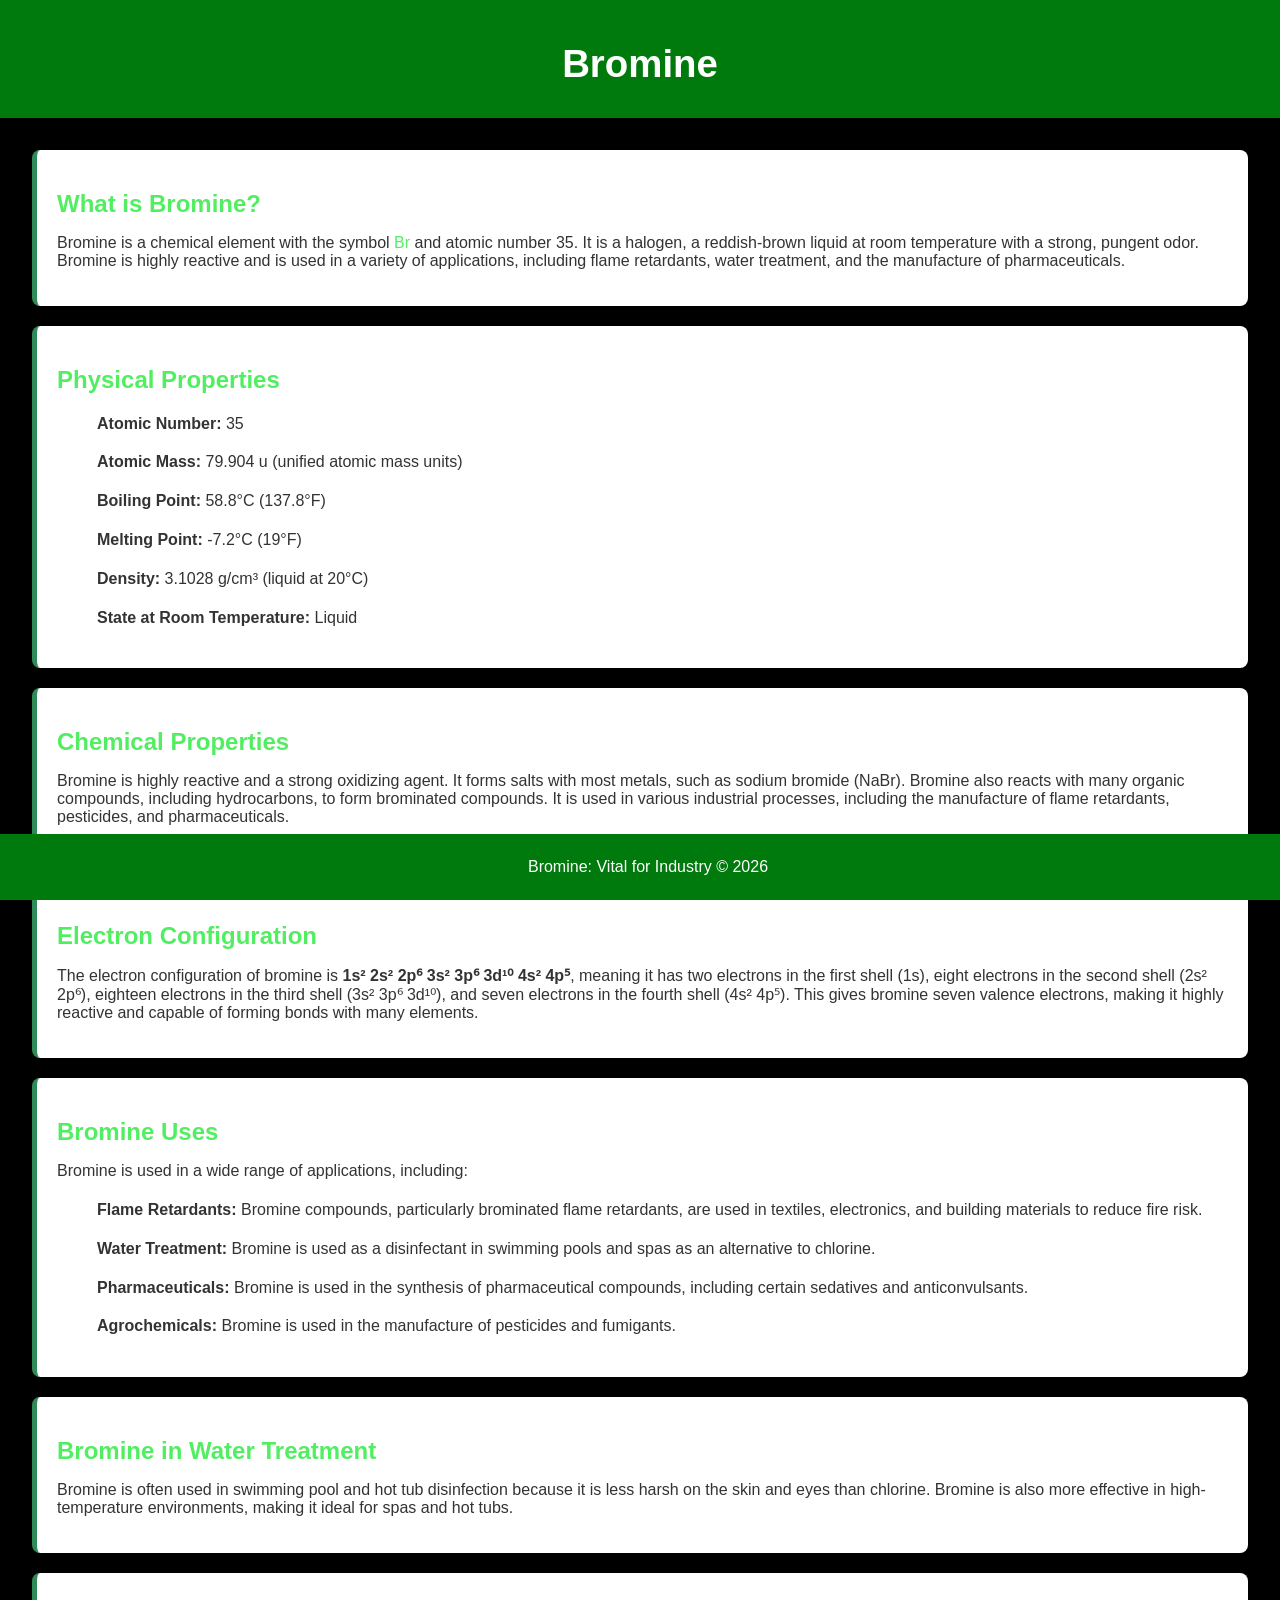
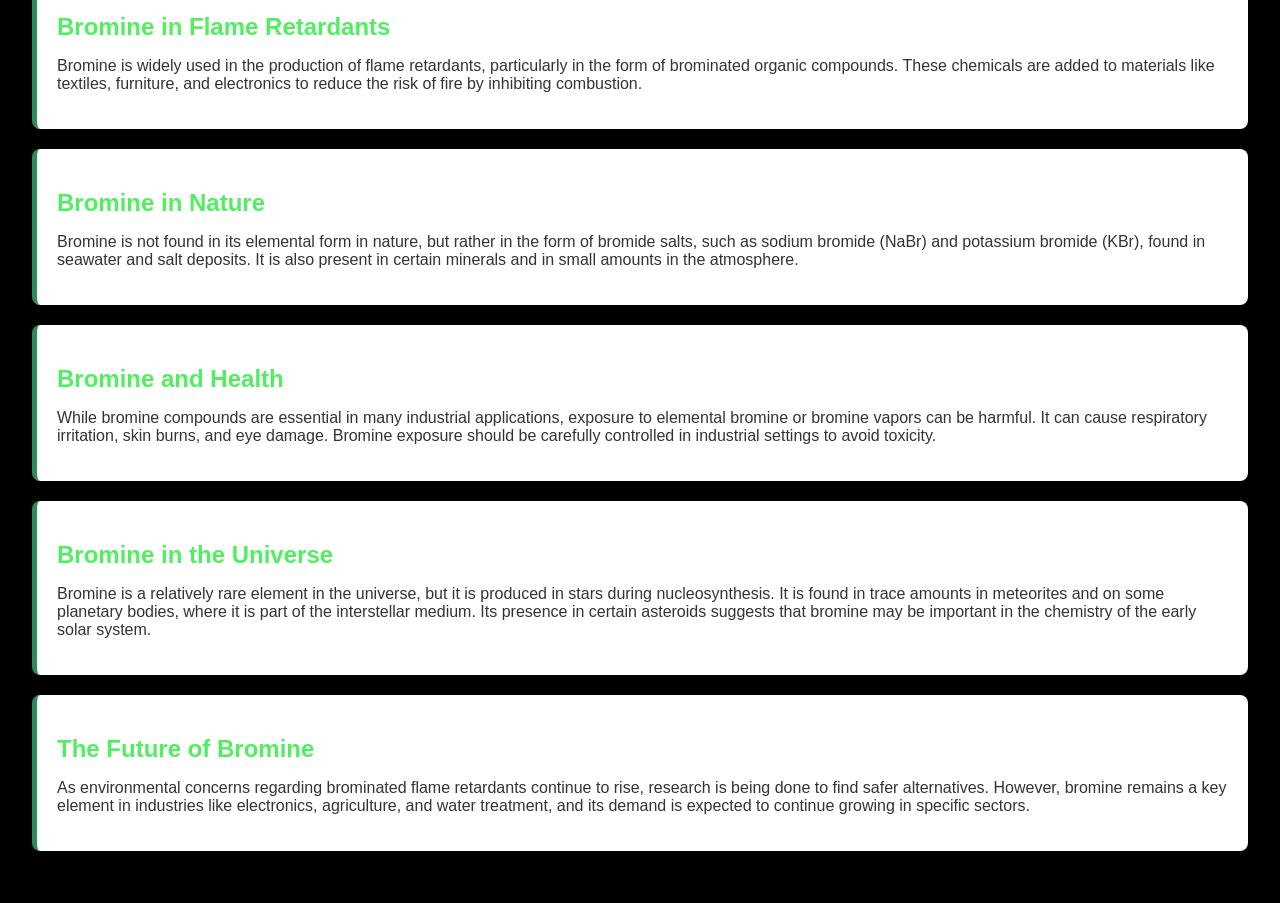
<file: bromine.html>
<!DOCTYPE html>
<html lang="en">
<head>
    <meta charset="UTF-8">
    <meta name="viewport" content="width=device-width, initial-scale=1.0">
    <meta name="description" content="Learn about bromine, its properties, uses, and more.">
    <title>Bromine</title>
    <style>
     body {
    font-family: Arial, sans-serif;
    background-color: #000; /* Soft light green background */
    color: #333; /* Dark gray text for readability */
    margin: 0;
    padding: 0;
}

header {
    background-color: #007a0c; /* Dark green for the header */
    color: #000; /* White text for contrast */
    padding: 1rem 0;
    text-align: center;
    font-size: 1.2rem;
    font-weight: bold;
}

section {
    padding: 2rem;
}

h1 {
    color: #ffffff; /* Forest green color for headings */
    margin-bottom: 1rem;
}

h2, h3 {
    color: #52ee61; /* Forest green color for headings */
    margin-bottom: 1rem;
}

footer {
    background-color: #007a0c; /* Dark green for footer */
    color: white;
    text-align: center;
    padding: 0.5rem;
    position: fixed;
    width: 100%;
    bottom: 0;
    font-size: 0.2;
}

.card {
    background-color: #ffffff; /* White background for cards */
    color: #333; /* Dark text */
    box-shadow: 0 2px 8px rgba(0, 0, 0, 0.1); /* Subtle shadow for cards */
    padding: 20px;
    margin-bottom: 20px;
    border-left: 5px solid #2e8b57; /* Green left border for emphasis */
    border-radius: 8px; /* Rounded corners */
}

.card h3 {
    color: #52ee61; /* Dark green for card headings */
    margin-bottom: 0.5rem;
}

ul {
    line-height: 1.8;
}

.atomic-info {
    font-family: "Courier New", monospace;
    color: #52ee61; /* Dark green text for atomic info */
    font-size: 1.2rem;
}

.highlight {
    color: #52ee61; /* Forest green highlight */
}

a {
    color: #52ee61; /* Dark green for links */
    text-decoration: none;
}

a:hover {
    color: #52ee61; /* Lighter green on hover */
    text-decoration: underline; /* Underline links on hover */
}

ul li {
    list-style: none;
    margin-bottom: 10px;
}
    </style>
</head>
<body>

    <header>
        <h1>Bromine</h1>
    </header>

    <section>
        <div class="card">
            <h2>What is Bromine?</h2>
            <p>Bromine is a chemical element with the symbol <span class="highlight">Br</span> and atomic number 35. It is a halogen, a reddish-brown liquid at room temperature with a strong, pungent odor. Bromine is highly reactive and is used in a variety of applications, including flame retardants, water treatment, and the manufacture of pharmaceuticals.</p>
        </div>

        <div class="card">
            <h2>Physical Properties</h2>
            <ul>
                <li><strong>Atomic Number:</strong> 35</li>
                <li><strong>Atomic Mass:</strong> 79.904 u (unified atomic mass units)</li>
                <li><strong>Boiling Point:</strong> 58.8°C (137.8°F)</li>
                <li><strong>Melting Point:</strong> -7.2°C (19°F)</li>
                <li><strong>Density:</strong> 3.1028 g/cm³ (liquid at 20°C)</li>
                <li><strong>State at Room Temperature:</strong> Liquid</li>
            </ul>
        </div>

        <div class="card">
            <h2>Chemical Properties</h2>
            <p>Bromine is highly reactive and a strong oxidizing agent. It forms salts with most metals, such as sodium bromide (NaBr). Bromine also reacts with many organic compounds, including hydrocarbons, to form brominated compounds. It is used in various industrial processes, including the manufacture of flame retardants, pesticides, and pharmaceuticals.</p>
        </div>

        <div class="card">
            <h2>Electron Configuration</h2>
            <p>The electron configuration of bromine is <strong>1s² 2s² 2p⁶ 3s² 3p⁶ 3d¹⁰ 4s² 4p⁵</strong>, meaning it has two electrons in the first shell (1s), eight electrons in the second shell (2s² 2p⁶), eighteen electrons in the third shell (3s² 3p⁶ 3d¹⁰), and seven electrons in the fourth shell (4s² 4p⁵). This gives bromine seven valence electrons, making it highly reactive and capable of forming bonds with many elements.</p>
        </div>

        <div class="card">
            <h2>Bromine Uses</h2>
            <p>Bromine is used in a wide range of applications, including:</p>
            <ul>
                <li><strong>Flame Retardants:</strong> Bromine compounds, particularly brominated flame retardants, are used in textiles, electronics, and building materials to reduce fire risk.</li>
                <li><strong>Water Treatment:</strong> Bromine is used as a disinfectant in swimming pools and spas as an alternative to chlorine.</li>
                <li><strong>Pharmaceuticals:</strong> Bromine is used in the synthesis of pharmaceutical compounds, including certain sedatives and anticonvulsants.</li>
                <li><strong>Agrochemicals:</strong> Bromine is used in the manufacture of pesticides and fumigants.</li>
            </ul>
        </div>

        <div class="card">
            <h2>Bromine in Water Treatment</h2>
            <p>Bromine is often used in swimming pool and hot tub disinfection because it is less harsh on the skin and eyes than chlorine. Bromine is also more effective in high-temperature environments, making it ideal for spas and hot tubs.</p>
        </div>

        <div class="card">
            <h2>Bromine in Flame Retardants</h2>
            <p>Bromine is widely used in the production of flame retardants, particularly in the form of brominated organic compounds. These chemicals are added to materials like textiles, furniture, and electronics to reduce the risk of fire by inhibiting combustion.</p>
        </div>

        <div class="card">
            <h2>Bromine in Nature</h2>
            <p>Bromine is not found in its elemental form in nature, but rather in the form of bromide salts, such as sodium bromide (NaBr) and potassium bromide (KBr), found in seawater and salt deposits. It is also present in certain minerals and in small amounts in the atmosphere.</p>
        </div>

        <div class="card">
            <h2>Bromine and Health</h2>
            <p>While bromine compounds are essential in many industrial applications, exposure to elemental bromine or bromine vapors can be harmful. It can cause respiratory irritation, skin burns, and eye damage. Bromine exposure should be carefully controlled in industrial settings to avoid toxicity.</p>
        </div>

        <div class="card">
            <h2>Bromine in the Universe</h2>
            <p>Bromine is a relatively rare element in the universe, but it is produced in stars during nucleosynthesis. It is found in trace amounts in meteorites and on some planetary bodies, where it is part of the interstellar medium. Its presence in certain asteroids suggests that bromine may be important in the chemistry of the early solar system.</p>
        </div>

        <div class="card">
            <h2>The Future of Bromine</h2>
            <p>As environmental concerns regarding brominated flame retardants continue to rise, research is being done to find safer alternatives. However, bromine remains a key element in industries like electronics, agriculture, and water treatment, and its demand is expected to continue growing in specific sectors.</p>
        </div>
    </section>

    <footer>
        <p>Bromine: Vital for Industry &copy; 2026</p>
    </footer>

</body>
</html>
</file>
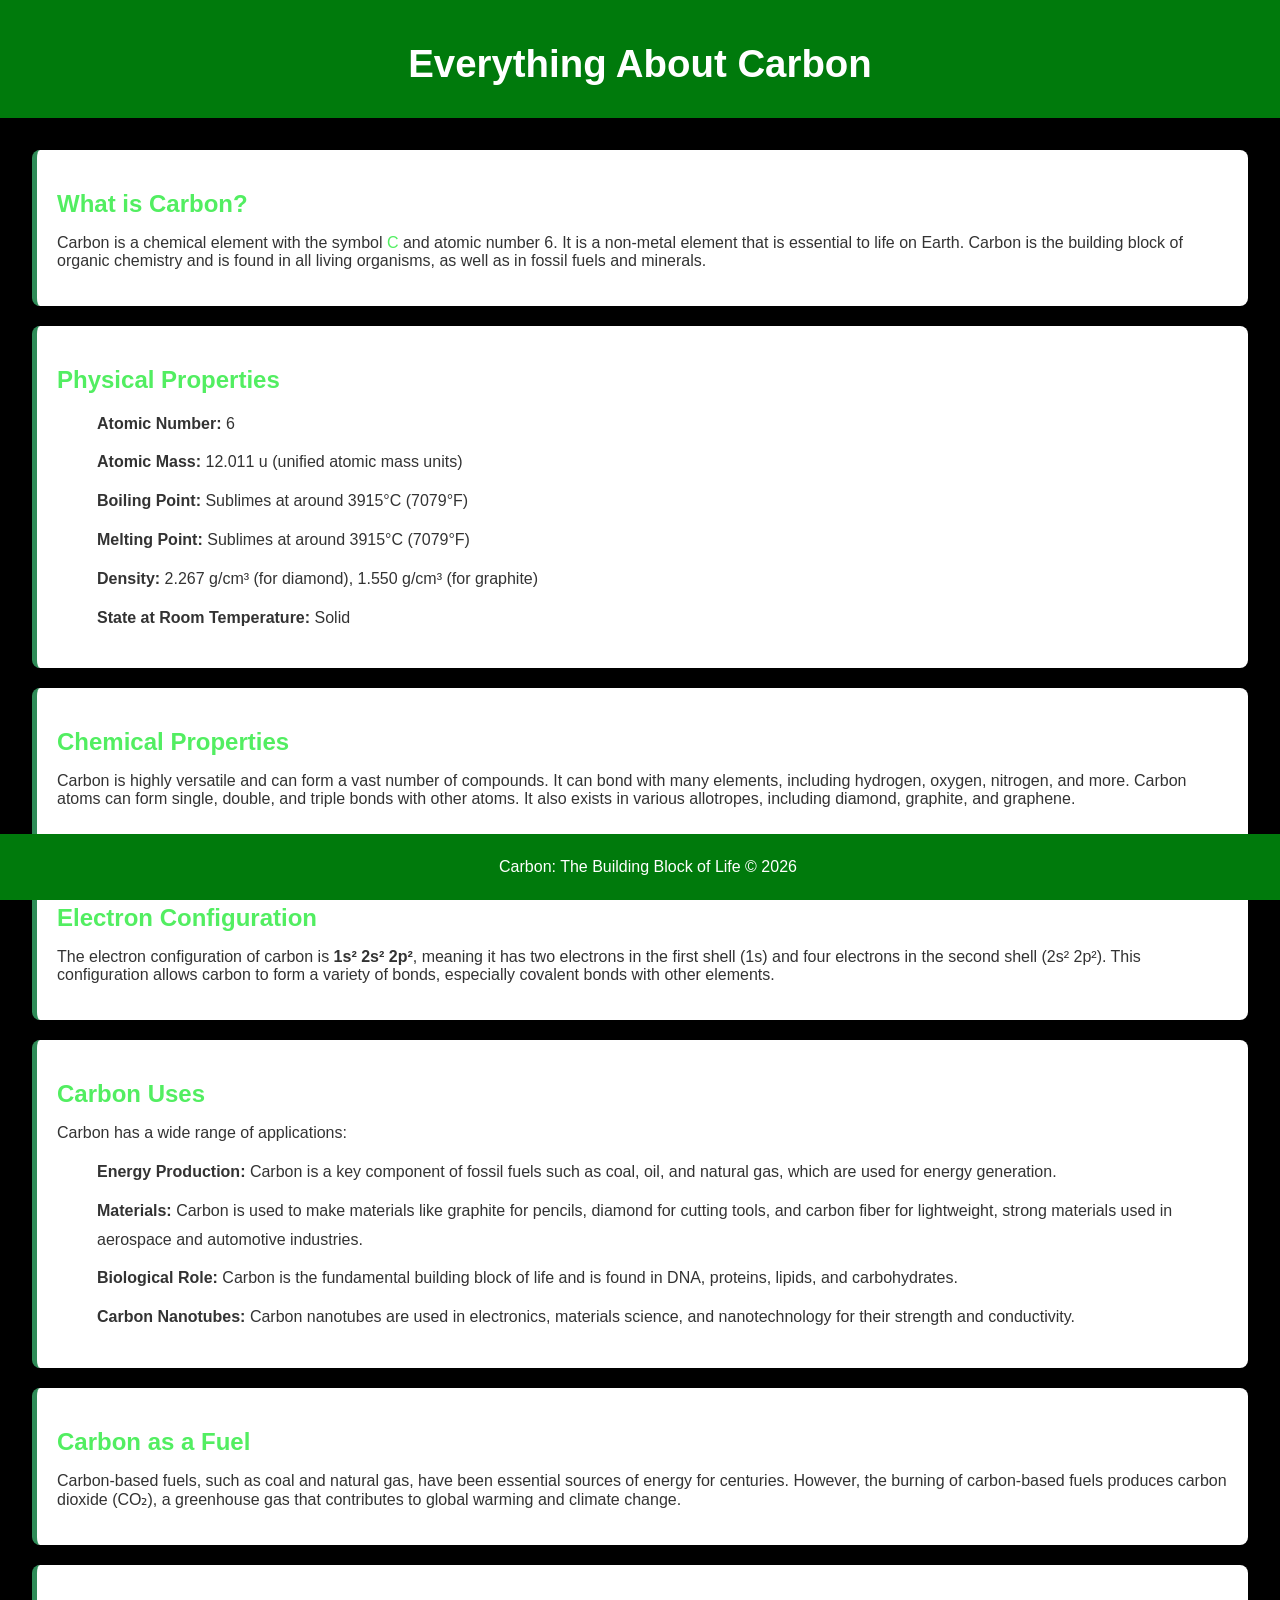
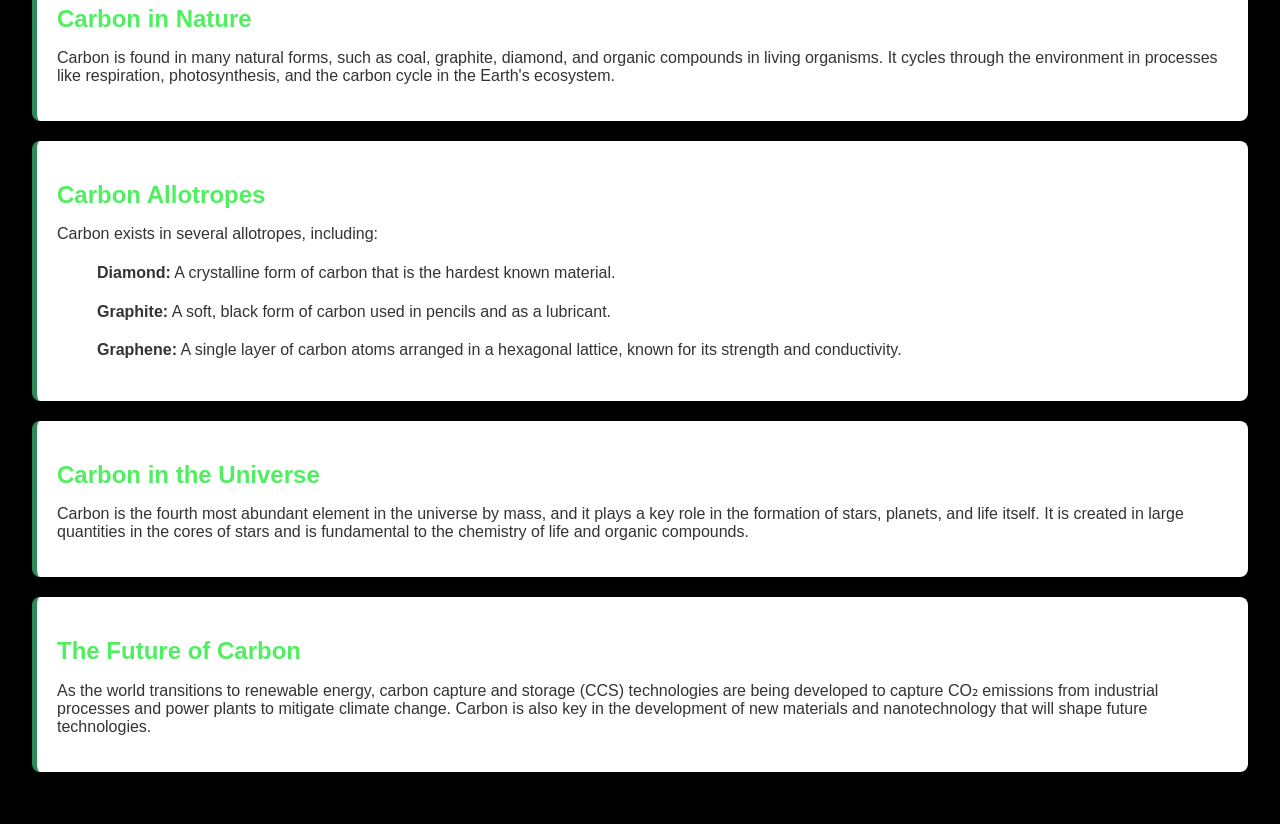
<file: carbon.html>
<!DOCTYPE html>
<html lang="en">
<head>
    <meta charset="UTF-8">
    <meta name="viewport" content="width=device-width, initial-scale=1.0">
    <meta name="description" content="Learn about carbon, its properties, uses, and more.">
    <title>Carbon</title>
    <style>
     body {
    font-family: Arial, sans-serif;
    background-color: #000; /* Soft light green background */
    color: #333; /* Dark gray text for readability */
    margin: 0;
    padding: 0;
}

header {
    background-color: #007a0c; /* Dark green for the header */
    color: #000; /* White text for contrast */
    padding: 1rem 0;
    text-align: center;
    font-size: 1.2rem;
    font-weight: bold;
}

section {
    padding: 2rem;
}

h1 {
    color: #ffffff; /* Forest green color for headings */
    margin-bottom: 1rem;
}

h2, h3 {
    color: #52ee61; /* Forest green color for headings */
    margin-bottom: 1rem;
}

footer {
    background-color: #007a0c; /* Dark green for footer */
    color: white;
    text-align: center;
    padding: 0.5rem;
    position: fixed;
    width: 100%;
    bottom: 0;
    font-size: 0.2;
}

.card {
    background-color: #ffffff; /* White background for cards */
    color: #333; /* Dark text */
    box-shadow: 0 2px 8px rgba(0, 0, 0, 0.1); /* Subtle shadow for cards */
    padding: 20px;
    margin-bottom: 20px;
    border-left: 5px solid #2e8b57; /* Green left border for emphasis */
    border-radius: 8px; /* Rounded corners */
}

.card h3 {
    color: #52ee61; /* Dark green for card headings */
    margin-bottom: 0.5rem;
}

ul {
    line-height: 1.8;
}

.atomic-info {
    font-family: "Courier New", monospace;
    color: #52ee61; /* Dark green text for atomic info */
    font-size: 1.2rem;
}

.highlight {
    color: #52ee61; /* Forest green highlight */
}

a {
    color: #52ee61; /* Dark green for links */
    text-decoration: none;
}

a:hover {
    color: #52ee61; /* Lighter green on hover */
    text-decoration: underline; /* Underline links on hover */
}

ul li {
    list-style: none;
    margin-bottom: 10px;
}
    </style>
</head>
<body>

    <header>
        <h1>Everything About Carbon</h1>
    </header>

    <section>
        <div class="card">
            <h2>What is Carbon?</h2>
            <p>Carbon is a chemical element with the symbol <span class="highlight">C</span> and atomic number 6. It is a non-metal element that is essential to life on Earth. Carbon is the building block of organic chemistry and is found in all living organisms, as well as in fossil fuels and minerals.</p>
        </div>

        <div class="card">
            <h2>Physical Properties</h2>
            <ul>
                <li><strong>Atomic Number:</strong> 6</li>
                <li><strong>Atomic Mass:</strong> 12.011 u (unified atomic mass units)</li>
                <li><strong>Boiling Point:</strong> Sublimes at around 3915°C (7079°F)</li>
                <li><strong>Melting Point:</strong> Sublimes at around 3915°C (7079°F)</li>
                <li><strong>Density:</strong> 2.267 g/cm³ (for diamond), 1.550 g/cm³ (for graphite)</li>
                <li><strong>State at Room Temperature:</strong> Solid</li>
            </ul>
        </div>

        <div class="card">
            <h2>Chemical Properties</h2>
            <p>Carbon is highly versatile and can form a vast number of compounds. It can bond with many elements, including hydrogen, oxygen, nitrogen, and more. Carbon atoms can form single, double, and triple bonds with other atoms. It also exists in various allotropes, including diamond, graphite, and graphene.</p>
        </div>

        <div class="card">
            <h2>Electron Configuration</h2>
            <p>The electron configuration of carbon is <strong>1s² 2s² 2p²</strong>, meaning it has two electrons in the first shell (1s) and four electrons in the second shell (2s² 2p²). This configuration allows carbon to form a variety of bonds, especially covalent bonds with other elements.</p>
        </div>

        <div class="card">
            <h2>Carbon Uses</h2>
            <p>Carbon has a wide range of applications:</p>
            <ul>
                <li><strong>Energy Production:</strong> Carbon is a key component of fossil fuels such as coal, oil, and natural gas, which are used for energy generation.</li>
                <li><strong>Materials:</strong> Carbon is used to make materials like graphite for pencils, diamond for cutting tools, and carbon fiber for lightweight, strong materials used in aerospace and automotive industries.</li>
                <li><strong>Biological Role:</strong> Carbon is the fundamental building block of life and is found in DNA, proteins, lipids, and carbohydrates.</li>
                <li><strong>Carbon Nanotubes:</strong> Carbon nanotubes are used in electronics, materials science, and nanotechnology for their strength and conductivity.</li>
            </ul>
        </div>

        <div class="card">
            <h2>Carbon as a Fuel</h2>
            <p>Carbon-based fuels, such as coal and natural gas, have been essential sources of energy for centuries. However, the burning of carbon-based fuels produces carbon dioxide (CO₂), a greenhouse gas that contributes to global warming and climate change.</p>
        </div>

        <div class="card">
            <h2>Carbon in Nature</h2>
            <p>Carbon is found in many natural forms, such as coal, graphite, diamond, and organic compounds in living organisms. It cycles through the environment in processes like respiration, photosynthesis, and the carbon cycle in the Earth's ecosystem.</p>
        </div>

        <div class="card">
            <h2>Carbon Allotropes</h2>
            <p>Carbon exists in several allotropes, including:</p>
            <ul>
                <li><strong>Diamond:</strong> A crystalline form of carbon that is the hardest known material.</li>
                <li><strong>Graphite:</strong> A soft, black form of carbon used in pencils and as a lubricant.</li>
                <li><strong>Graphene:</strong> A single layer of carbon atoms arranged in a hexagonal lattice, known for its strength and conductivity.</li>
            </ul>
        </div>

        <div class="card">
            <h2>Carbon in the Universe</h2>
            <p>Carbon is the fourth most abundant element in the universe by mass, and it plays a key role in the formation of stars, planets, and life itself. It is created in large quantities in the cores of stars and is fundamental to the chemistry of life and organic compounds.</p>
        </div>

        <div class="card">
            <h2>The Future of Carbon</h2>
            <p>As the world transitions to renewable energy, carbon capture and storage (CCS) technologies are being developed to capture CO₂ emissions from industrial processes and power plants to mitigate climate change. Carbon is also key in the development of new materials and nanotechnology that will shape future technologies.</p>
        </div>
    </section>

    <footer>
        <p>Carbon: The Building Block of Life &copy; 2026</p>
    </footer>

</body>
</html>
</file>
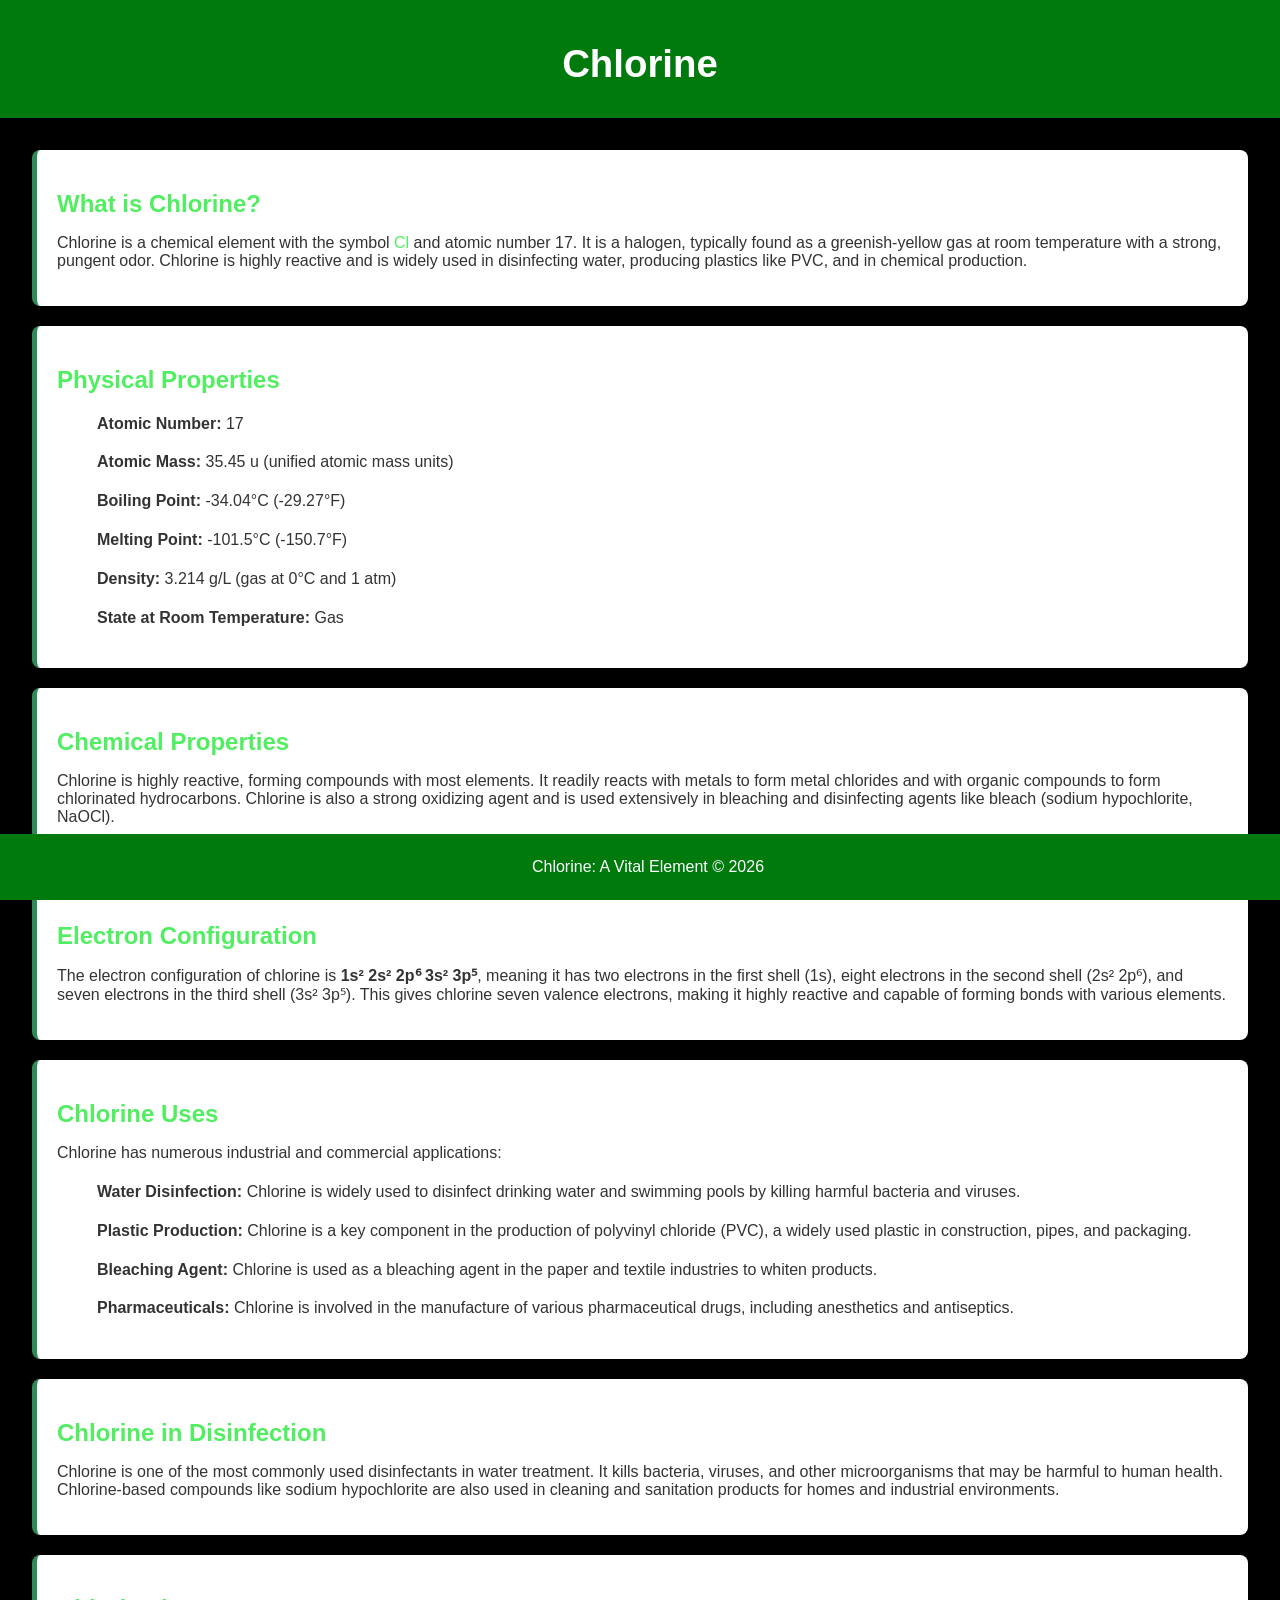
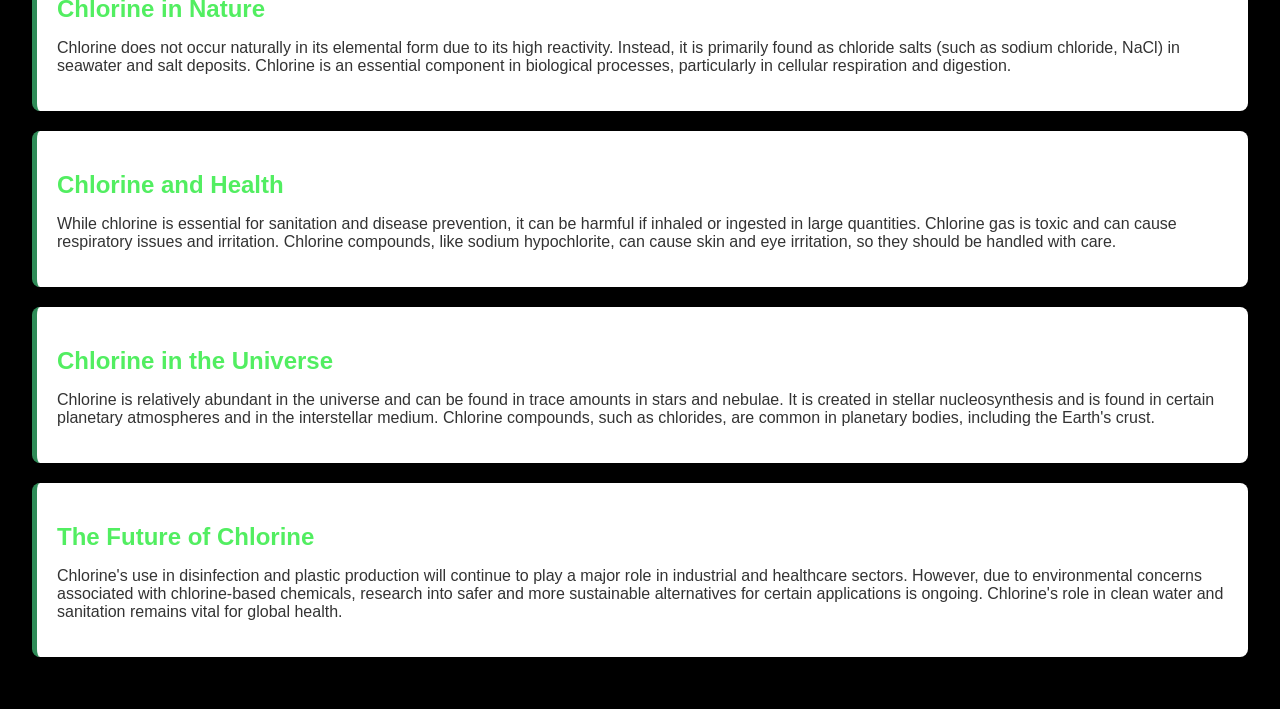
<file: chlorine.html>
<!DOCTYPE html>
<html lang="en">
<head>
    <meta charset="UTF-8">
    <meta name="viewport" content="width=device-width, initial-scale=1.0">
    <meta name="description" content="Learn about chlorine, its properties, uses, and more.">
    <title>Chlorine</title>
    <style>
     body {
    font-family: Arial, sans-serif;
    background-color: #000; /* Soft light green background */
    color: #333; /* Dark gray text for readability */
    margin: 0;
    padding: 0;
}

header {
    background-color: #007a0c; /* Dark green for the header */
    color: #000; /* White text for contrast */
    padding: 1rem 0;
    text-align: center;
    font-size: 1.2rem;
    font-weight: bold;
}

section {
    padding: 2rem;
}

h1 {
    color: #ffffff; /* Forest green color for headings */
    margin-bottom: 1rem;
}

h2, h3 {
    color: #52ee61; /* Forest green color for headings */
    margin-bottom: 1rem;
}

footer {
    background-color: #007a0c; /* Dark green for footer */
    color: white;
    text-align: center;
    padding: 0.5rem;
    position: fixed;
    width: 100%;
    bottom: 0;
    font-size: 0.2;
}

.card {
    background-color: #ffffff; /* White background for cards */
    color: #333; /* Dark text */
    box-shadow: 0 2px 8px rgba(0, 0, 0, 0.1); /* Subtle shadow for cards */
    padding: 20px;
    margin-bottom: 20px;
    border-left: 5px solid #2e8b57; /* Green left border for emphasis */
    border-radius: 8px; /* Rounded corners */
}

.card h3 {
    color: #52ee61; /* Dark green for card headings */
    margin-bottom: 0.5rem;
}

ul {
    line-height: 1.8;
}

.atomic-info {
    font-family: "Courier New", monospace;
    color: #52ee61; /* Dark green text for atomic info */
    font-size: 1.2rem;
}

.highlight {
    color: #52ee61; /* Forest green highlight */
}

a {
    color: #52ee61; /* Dark green for links */
    text-decoration: none;
}

a:hover {
    color: #52ee61; /* Lighter green on hover */
    text-decoration: underline; /* Underline links on hover */
}

ul li {
    list-style: none;
    margin-bottom: 10px;
}
    </style>
</head>
<body>

    <header>
        <h1>Chlorine</h1>
    </header>

    <section>
        <div class="card">
            <h2>What is Chlorine?</h2>
            <p>Chlorine is a chemical element with the symbol <span class="highlight">Cl</span> and atomic number 17. It is a halogen, typically found as a greenish-yellow gas at room temperature with a strong, pungent odor. Chlorine is highly reactive and is widely used in disinfecting water, producing plastics like PVC, and in chemical production.</p>
        </div>

        <div class="card">
            <h2>Physical Properties</h2>
            <ul>
                <li><strong>Atomic Number:</strong> 17</li>
                <li><strong>Atomic Mass:</strong> 35.45 u (unified atomic mass units)</li>
                <li><strong>Boiling Point:</strong> -34.04°C (-29.27°F)</li>
                <li><strong>Melting Point:</strong> -101.5°C (-150.7°F)</li>
                <li><strong>Density:</strong> 3.214 g/L (gas at 0°C and 1 atm)</li>
                <li><strong>State at Room Temperature:</strong> Gas</li>
            </ul>
        </div>

        <div class="card">
            <h2>Chemical Properties</h2>
            <p>Chlorine is highly reactive, forming compounds with most elements. It readily reacts with metals to form metal chlorides and with organic compounds to form chlorinated hydrocarbons. Chlorine is also a strong oxidizing agent and is used extensively in bleaching and disinfecting agents like bleach (sodium hypochlorite, NaOCl).</p>
        </div>

        <div class="card">
            <h2>Electron Configuration</h2>
            <p>The electron configuration of chlorine is <strong>1s² 2s² 2p⁶ 3s² 3p⁵</strong>, meaning it has two electrons in the first shell (1s), eight electrons in the second shell (2s² 2p⁶), and seven electrons in the third shell (3s² 3p⁵). This gives chlorine seven valence electrons, making it highly reactive and capable of forming bonds with various elements.</p>
        </div>

        <div class="card">
            <h2>Chlorine Uses</h2>
            <p>Chlorine has numerous industrial and commercial applications:</p>
            <ul>
                <li><strong>Water Disinfection:</strong> Chlorine is widely used to disinfect drinking water and swimming pools by killing harmful bacteria and viruses.</li>
                <li><strong>Plastic Production:</strong> Chlorine is a key component in the production of polyvinyl chloride (PVC), a widely used plastic in construction, pipes, and packaging.</li>
                <li><strong>Bleaching Agent:</strong> Chlorine is used as a bleaching agent in the paper and textile industries to whiten products.</li>
                <li><strong>Pharmaceuticals:</strong> Chlorine is involved in the manufacture of various pharmaceutical drugs, including anesthetics and antiseptics.</li>
            </ul>
        </div>

        <div class="card">
            <h2>Chlorine in Disinfection</h2>
            <p>Chlorine is one of the most commonly used disinfectants in water treatment. It kills bacteria, viruses, and other microorganisms that may be harmful to human health. Chlorine-based compounds like sodium hypochlorite are also used in cleaning and sanitation products for homes and industrial environments.</p>
        </div>

        <div class="card">
            <h2>Chlorine in Nature</h2>
            <p>Chlorine does not occur naturally in its elemental form due to its high reactivity. Instead, it is primarily found as chloride salts (such as sodium chloride, NaCl) in seawater and salt deposits. Chlorine is an essential component in biological processes, particularly in cellular respiration and digestion.</p>
        </div>

        <div class="card">
            <h2>Chlorine and Health</h2>
            <p>While chlorine is essential for sanitation and disease prevention, it can be harmful if inhaled or ingested in large quantities. Chlorine gas is toxic and can cause respiratory issues and irritation. Chlorine compounds, like sodium hypochlorite, can cause skin and eye irritation, so they should be handled with care.</p>
        </div>

        <div class="card">
            <h2>Chlorine in the Universe</h2>
            <p>Chlorine is relatively abundant in the universe and can be found in trace amounts in stars and nebulae. It is created in stellar nucleosynthesis and is found in certain planetary atmospheres and in the interstellar medium. Chlorine compounds, such as chlorides, are common in planetary bodies, including the Earth's crust.</p>
        </div>

        <div class="card">
            <h2>The Future of Chlorine</h2>
            <p>Chlorine's use in disinfection and plastic production will continue to play a major role in industrial and healthcare sectors. However, due to environmental concerns associated with chlorine-based chemicals, research into safer and more sustainable alternatives for certain applications is ongoing. Chlorine's role in clean water and sanitation remains vital for global health.</p>
        </div>
    </section>

    <footer>
        <p>Chlorine: A Vital Element &copy; 2026</p>
    </footer>

</body>
</html>
</file>
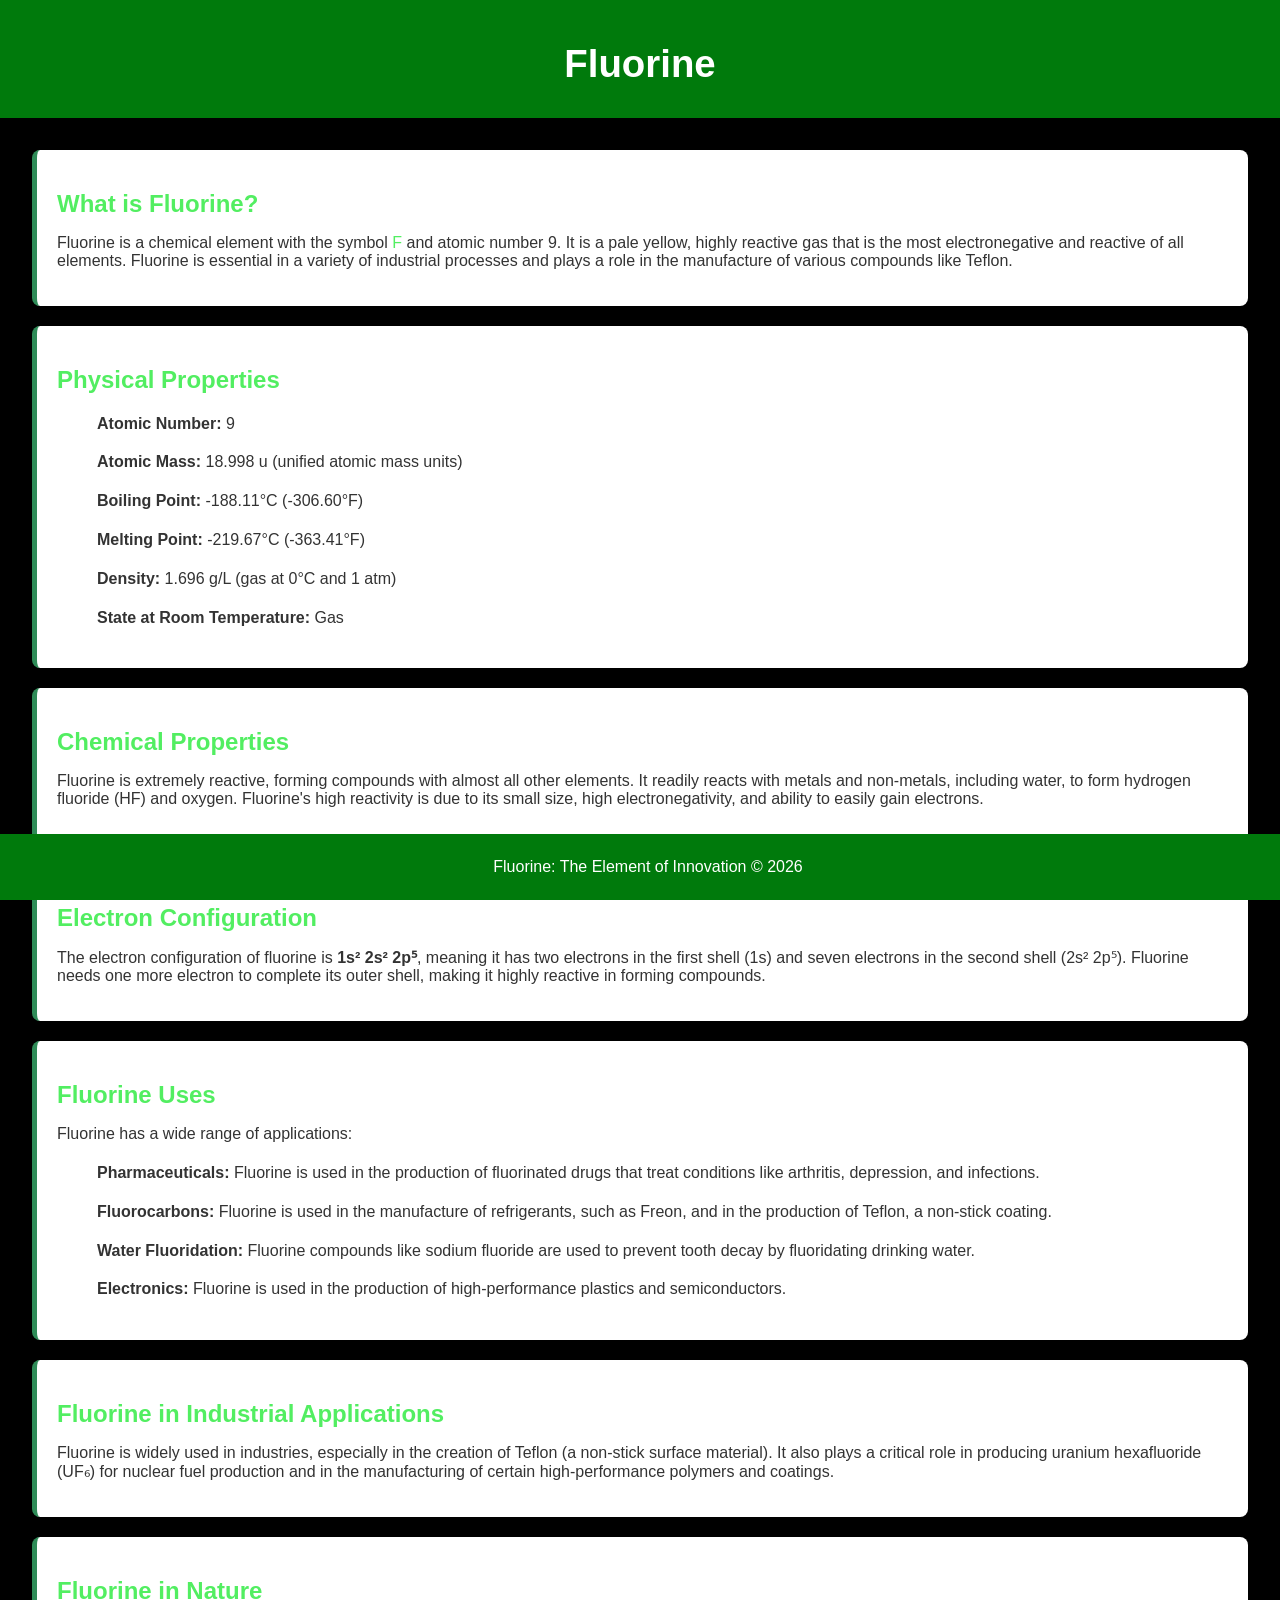
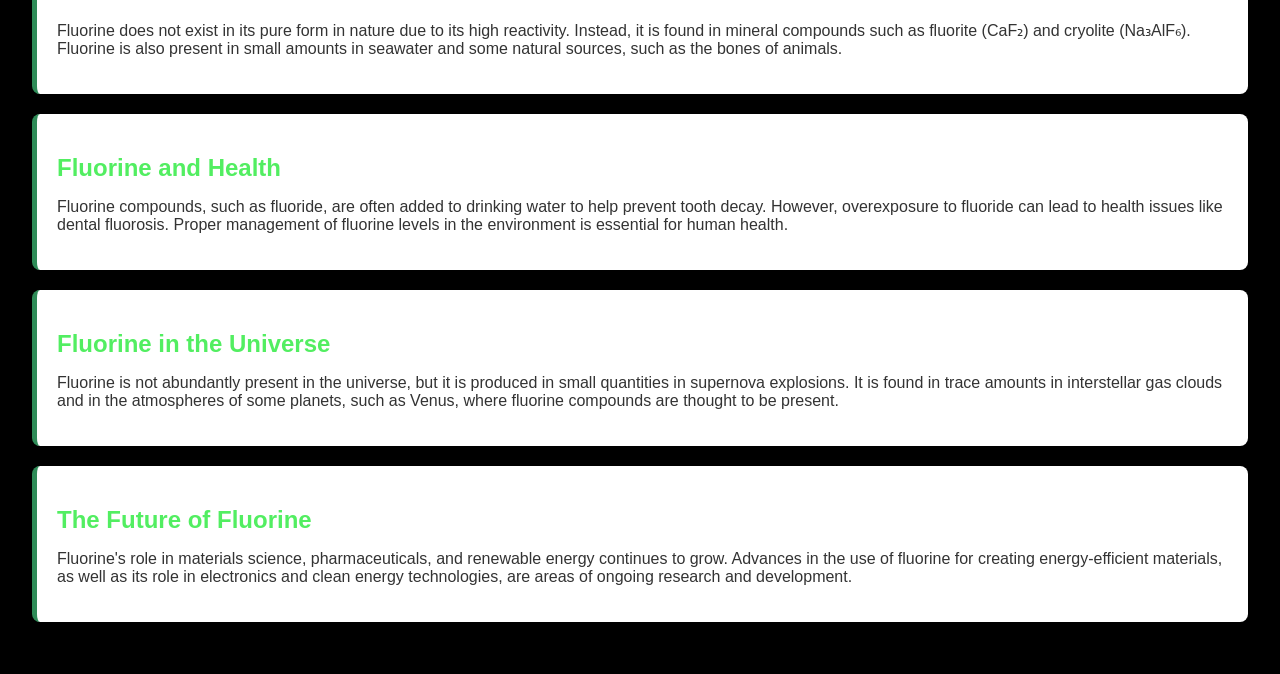
<file: flourine.html>
<!DOCTYPE html>
<html lang="en">
<head>
    <meta charset="UTF-8">
    <meta name="viewport" content="width=device-width, initial-scale=1.0">
    <meta name="description" content="Learn about fluorine, its properties, uses, and more.">
    <title>Fluorine</title>
    <style>
     body {
    font-family: Arial, sans-serif;
    background-color: #000; /* Soft light green background */
    color: #333; /* Dark gray text for readability */
    margin: 0;
    padding: 0;
}

header {
    background-color: #007a0c; /* Dark green for the header */
    color: #000; /* White text for contrast */
    padding: 1rem 0;
    text-align: center;
    font-size: 1.2rem;
    font-weight: bold;
}

section {
    padding: 2rem;
}

h1 {
    color: #ffffff; /* Forest green color for headings */
    margin-bottom: 1rem;
}

h2, h3 {
    color: #52ee61; /* Forest green color for headings */
    margin-bottom: 1rem;
}

footer {
    background-color: #007a0c; /* Dark green for footer */
    color: white;
    text-align: center;
    padding: 0.5rem;
    position: fixed;
    width: 100%;
    bottom: 0;
    font-size: 0.2;
}

.card {
    background-color: #ffffff; /* White background for cards */
    color: #333; /* Dark text */
    box-shadow: 0 2px 8px rgba(0, 0, 0, 0.1); /* Subtle shadow for cards */
    padding: 20px;
    margin-bottom: 20px;
    border-left: 5px solid #2e8b57; /* Green left border for emphasis */
    border-radius: 8px; /* Rounded corners */
}

.card h3 {
    color: #52ee61; /* Dark green for card headings */
    margin-bottom: 0.5rem;
}

ul {
    line-height: 1.8;
}

.atomic-info {
    font-family: "Courier New", monospace;
    color: #52ee61; /* Dark green text for atomic info */
    font-size: 1.2rem;
}

.highlight {
    color: #52ee61; /* Forest green highlight */
}

a {
    color: #52ee61; /* Dark green for links */
    text-decoration: none;
}

a:hover {
    color: #52ee61; /* Lighter green on hover */
    text-decoration: underline; /* Underline links on hover */
}

ul li {
    list-style: none;
    margin-bottom: 10px;
}
    </style>
</head>
<body>

    <header>
        <h1>Fluorine</h1>
    </header>

    <section>
        <div class="card">
            <h2>What is Fluorine?</h2>
            <p>Fluorine is a chemical element with the symbol <span class="highlight">F</span> and atomic number 9. It is a pale yellow, highly reactive gas that is the most electronegative and reactive of all elements. Fluorine is essential in a variety of industrial processes and plays a role in the manufacture of various compounds like Teflon.</p>
        </div>

        <div class="card">
            <h2>Physical Properties</h2>
            <ul>
                <li><strong>Atomic Number:</strong> 9</li>
                <li><strong>Atomic Mass:</strong> 18.998 u (unified atomic mass units)</li>
                <li><strong>Boiling Point:</strong> -188.11°C (-306.60°F)</li>
                <li><strong>Melting Point:</strong> -219.67°C (-363.41°F)</li>
                <li><strong>Density:</strong> 1.696 g/L (gas at 0°C and 1 atm)</li>
                <li><strong>State at Room Temperature:</strong> Gas</li>
            </ul>
        </div>

        <div class="card">
            <h2>Chemical Properties</h2>
            <p>Fluorine is extremely reactive, forming compounds with almost all other elements. It readily reacts with metals and non-metals, including water, to form hydrogen fluoride (HF) and oxygen. Fluorine's high reactivity is due to its small size, high electronegativity, and ability to easily gain electrons.</p>
        </div>

        <div class="card">
            <h2>Electron Configuration</h2>
            <p>The electron configuration of fluorine is <strong>1s² 2s² 2p⁵</strong>, meaning it has two electrons in the first shell (1s) and seven electrons in the second shell (2s² 2p⁵). Fluorine needs one more electron to complete its outer shell, making it highly reactive in forming compounds.</p>
        </div>

        <div class="card">
            <h2>Fluorine Uses</h2>
            <p>Fluorine has a wide range of applications:</p>
            <ul>
                <li><strong>Pharmaceuticals:</strong> Fluorine is used in the production of fluorinated drugs that treat conditions like arthritis, depression, and infections.</li>
                <li><strong>Fluorocarbons:</strong> Fluorine is used in the manufacture of refrigerants, such as Freon, and in the production of Teflon, a non-stick coating.</li>
                <li><strong>Water Fluoridation:</strong> Fluorine compounds like sodium fluoride are used to prevent tooth decay by fluoridating drinking water.</li>
                <li><strong>Electronics:</strong> Fluorine is used in the production of high-performance plastics and semiconductors.</li>
            </ul>
        </div>

        <div class="card">
            <h2>Fluorine in Industrial Applications</h2>
            <p>Fluorine is widely used in industries, especially in the creation of Teflon (a non-stick surface material). It also plays a critical role in producing uranium hexafluoride (UF₆) for nuclear fuel production and in the manufacturing of certain high-performance polymers and coatings.</p>
        </div>

        <div class="card">
            <h2>Fluorine in Nature</h2>
            <p>Fluorine does not exist in its pure form in nature due to its high reactivity. Instead, it is found in mineral compounds such as fluorite (CaF₂) and cryolite (Na₃AlF₆). Fluorine is also present in small amounts in seawater and some natural sources, such as the bones of animals.</p>
        </div>

        <div class="card">
            <h2>Fluorine and Health</h2>
            <p>Fluorine compounds, such as fluoride, are often added to drinking water to help prevent tooth decay. However, overexposure to fluoride can lead to health issues like dental fluorosis. Proper management of fluorine levels in the environment is essential for human health.</p>
        </div>

        <div class="card">
            <h2>Fluorine in the Universe</h2>
            <p>Fluorine is not abundantly present in the universe, but it is produced in small quantities in supernova explosions. It is found in trace amounts in interstellar gas clouds and in the atmospheres of some planets, such as Venus, where fluorine compounds are thought to be present.</p>
        </div>

        <div class="card">
            <h2>The Future of Fluorine</h2>
            <p>Fluorine's role in materials science, pharmaceuticals, and renewable energy continues to grow. Advances in the use of fluorine for creating energy-efficient materials, as well as its role in electronics and clean energy technologies, are areas of ongoing research and development.</p>
        </div>
    </section>

    <footer>
        <p>Fluorine: The Element of Innovation &copy; 2026</p>
    </footer>

</body>
</html>
</file>
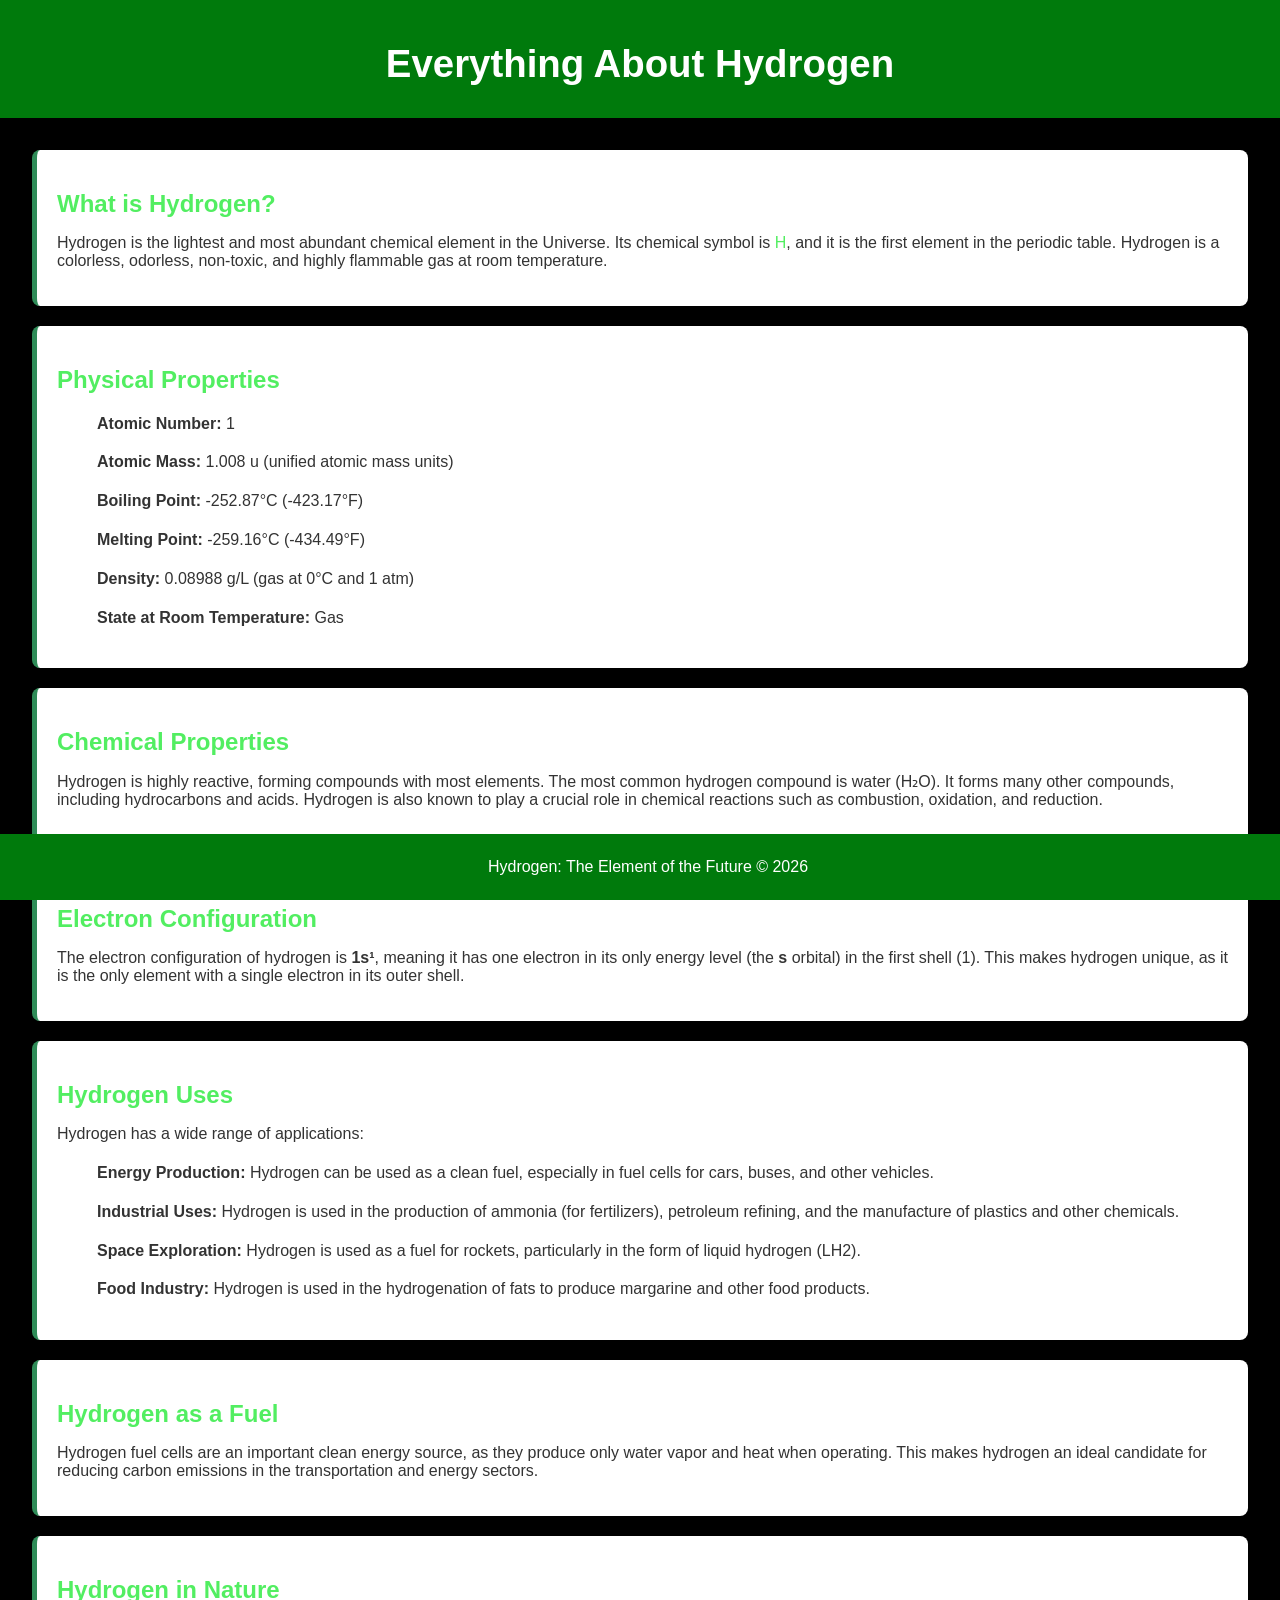
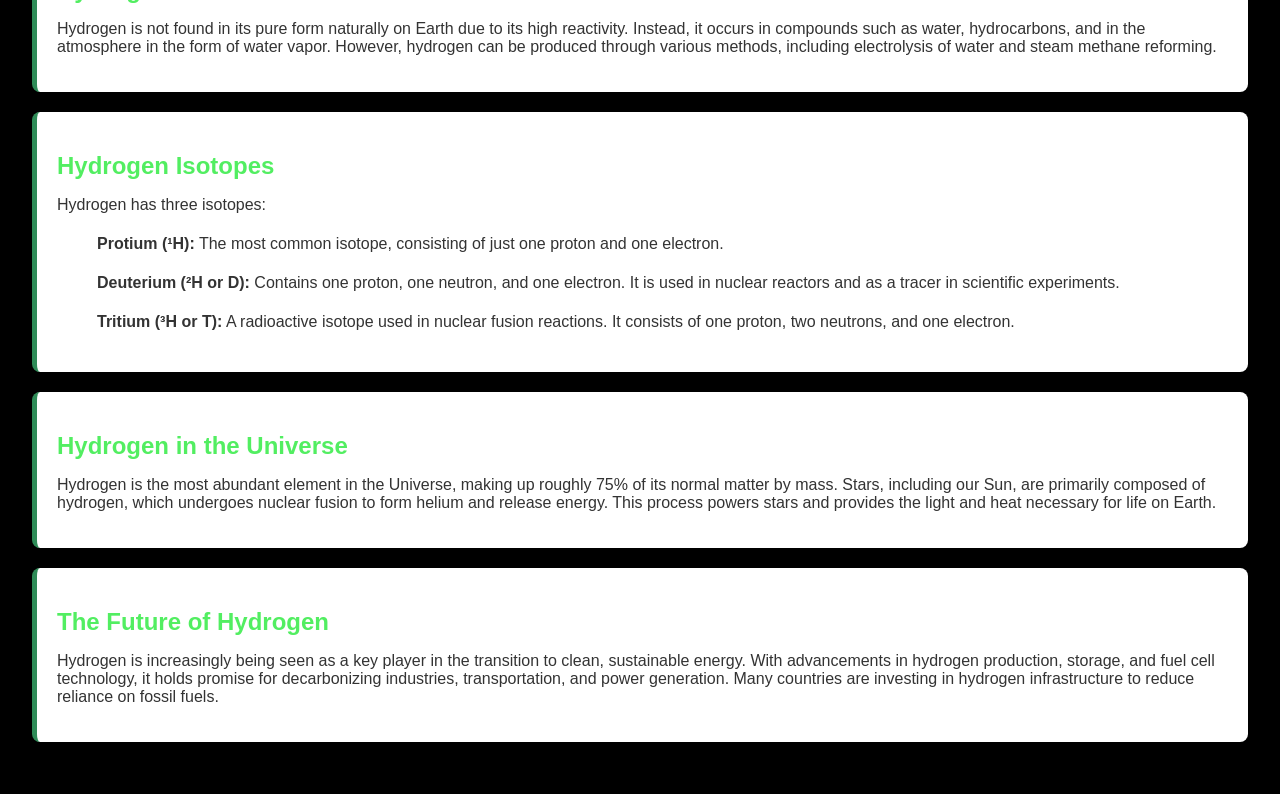
<file: hydrogen.html>
<!DOCTYPE html>
<html lang="en">
<head>
    <meta charset="UTF-8">
    <meta name="viewport" content="width=device-width, initial-scale=1.0">
    <meta name="description" content="Learn about hydrogen, its properties, uses, and more.">
    <title>Hydrogen</title>
    <style>
     body {
    font-family: Arial, sans-serif;
    background-color: #000; /* Soft light green background */
    color: #333; /* Dark gray text for readability */
    margin: 0;
    padding: 0;
}

header {
    background-color: #007a0c; /* Dark green for the header */
    color: #000; /* White text for contrast */
    padding: 1rem 0;
    text-align: center;
    font-size: 1.2rem;
    font-weight: bold;
}

section {
    padding: 2rem;
}

h1 {
    color: #ffffff; /* Forest green color for headings */
    margin-bottom: 1rem;
}

h2, h3 {
    color: #52ee61; /* Forest green color for headings */
    margin-bottom: 1rem;
}

footer {
    background-color: #007a0c; /* Dark green for footer */
    color: white;
    text-align: center;
    padding: 0.5rem;
    position: fixed;
    width: 100%;
    bottom: 0;
    font-size: 0.2;
}

.card {
    background-color: #ffffff; /* White background for cards */
    color: #333; /* Dark text */
    box-shadow: 0 2px 8px rgba(0, 0, 0, 0.1); /* Subtle shadow for cards */
    padding: 20px;
    margin-bottom: 20px;
    border-left: 5px solid #2e8b57; /* Green left border for emphasis */
    border-radius: 8px; /* Rounded corners */
}

.card h3 {
    color: #52ee61; /* Dark green for card headings */
    margin-bottom: 0.5rem;
}

ul {
    line-height: 1.8;
}

.atomic-info {
    font-family: "Courier New", monospace;
    color: #52ee61; /* Dark green text for atomic info */
    font-size: 1.2rem;
}

.highlight {
    color: #52ee61; /* Forest green highlight */
}

a {
    color: #52ee61; /* Dark green for links */
    text-decoration: none;
}

a:hover {
    color: #52ee61; /* Lighter green on hover */
    text-decoration: underline; /* Underline links on hover */
}

ul li {
    list-style: none;
    margin-bottom: 10px;
}
    </style>
</head>
<body>

    <header>
        <h1>Everything About Hydrogen</h1>
    </header>

    <section>
        <div class="card">
            <h2>What is Hydrogen?</h2>
            <p>Hydrogen is the lightest and most abundant chemical element in the Universe. Its chemical symbol is <span class="highlight">H</span>, and it is the first element in the periodic table. Hydrogen is a colorless, odorless, non-toxic, and highly flammable gas at room temperature.</p>
        </div>

        <div class="card">
            <h2>Physical Properties</h2>
            <ul>
                <li><strong>Atomic Number:</strong> 1</li>
                <li><strong>Atomic Mass:</strong> 1.008 u (unified atomic mass units)</li>
                <li><strong>Boiling Point:</strong> -252.87°C (-423.17°F)</li>
                <li><strong>Melting Point:</strong> -259.16°C (-434.49°F)</li>
                <li><strong>Density:</strong> 0.08988 g/L (gas at 0°C and 1 atm)</li>
                <li><strong>State at Room Temperature:</strong> Gas</li>
            </ul>
        </div>

        <div class="card">
            <h2>Chemical Properties</h2>
            <p>Hydrogen is highly reactive, forming compounds with most elements. The most common hydrogen compound is water (H₂O). It forms many other compounds, including hydrocarbons and acids. Hydrogen is also known to play a crucial role in chemical reactions such as combustion, oxidation, and reduction.</p>
        </div>

        <div class="card">
            <h2>Electron Configuration</h2>
            <p>The electron configuration of hydrogen is <strong>1s¹</strong>, meaning it has one electron in its only energy level (the <strong>s</strong> orbital) in the first shell (1). This makes hydrogen unique, as it is the only element with a single electron in its outer shell.</p>
        </div>

        <div class="card">
            <h2>Hydrogen Uses</h2>
            <p>Hydrogen has a wide range of applications:</p>
            <ul>
                <li><strong>Energy Production:</strong> Hydrogen can be used as a clean fuel, especially in fuel cells for cars, buses, and other vehicles.</li>
                <li><strong>Industrial Uses:</strong> Hydrogen is used in the production of ammonia (for fertilizers), petroleum refining, and the manufacture of plastics and other chemicals.</li>
                <li><strong>Space Exploration:</strong> Hydrogen is used as a fuel for rockets, particularly in the form of liquid hydrogen (LH2).</li>
                <li><strong>Food Industry:</strong> Hydrogen is used in the hydrogenation of fats to produce margarine and other food products.</li>
            </ul>
        </div>

        <div class="card">
            <h2>Hydrogen as a Fuel</h2>
            <p>Hydrogen fuel cells are an important clean energy source, as they produce only water vapor and heat when operating. This makes hydrogen an ideal candidate for reducing carbon emissions in the transportation and energy sectors.</p>
        </div>

        <div class="card">
            <h2>Hydrogen in Nature</h2>
            <p>Hydrogen is not found in its pure form naturally on Earth due to its high reactivity. Instead, it occurs in compounds such as water, hydrocarbons, and in the atmosphere in the form of water vapor. However, hydrogen can be produced through various methods, including electrolysis of water and steam methane reforming.</p>
        </div>

        <div class="card">
            <h2>Hydrogen Isotopes</h2>
            <p>Hydrogen has three isotopes:</p>
            <ul>
                <li><strong>Protium (¹H):</strong> The most common isotope, consisting of just one proton and one electron.</li>
                <li><strong>Deuterium (²H or D):</strong> Contains one proton, one neutron, and one electron. It is used in nuclear reactors and as a tracer in scientific experiments.</li>
                <li><strong>Tritium (³H or T):</strong> A radioactive isotope used in nuclear fusion reactions. It consists of one proton, two neutrons, and one electron.</li>
            </ul>
        </div>

        <div class="card">
            <h2>Hydrogen in the Universe</h2>
            <p>Hydrogen is the most abundant element in the Universe, making up roughly 75% of its normal matter by mass. Stars, including our Sun, are primarily composed of hydrogen, which undergoes nuclear fusion to form helium and release energy. This process powers stars and provides the light and heat necessary for life on Earth.</p>
        </div>

        <div class="card">
            <h2>The Future of Hydrogen</h2>
            <p>Hydrogen is increasingly being seen as a key player in the transition to clean, sustainable energy. With advancements in hydrogen production, storage, and fuel cell technology, it holds promise for decarbonizing industries, transportation, and power generation. Many countries are investing in hydrogen infrastructure to reduce reliance on fossil fuels.</p>
        </div>
    </section>

    <footer>
        <p>Hydrogen: The Element of the Future &copy; 2026</p>
    </footer>

</body>
</html>
</file>
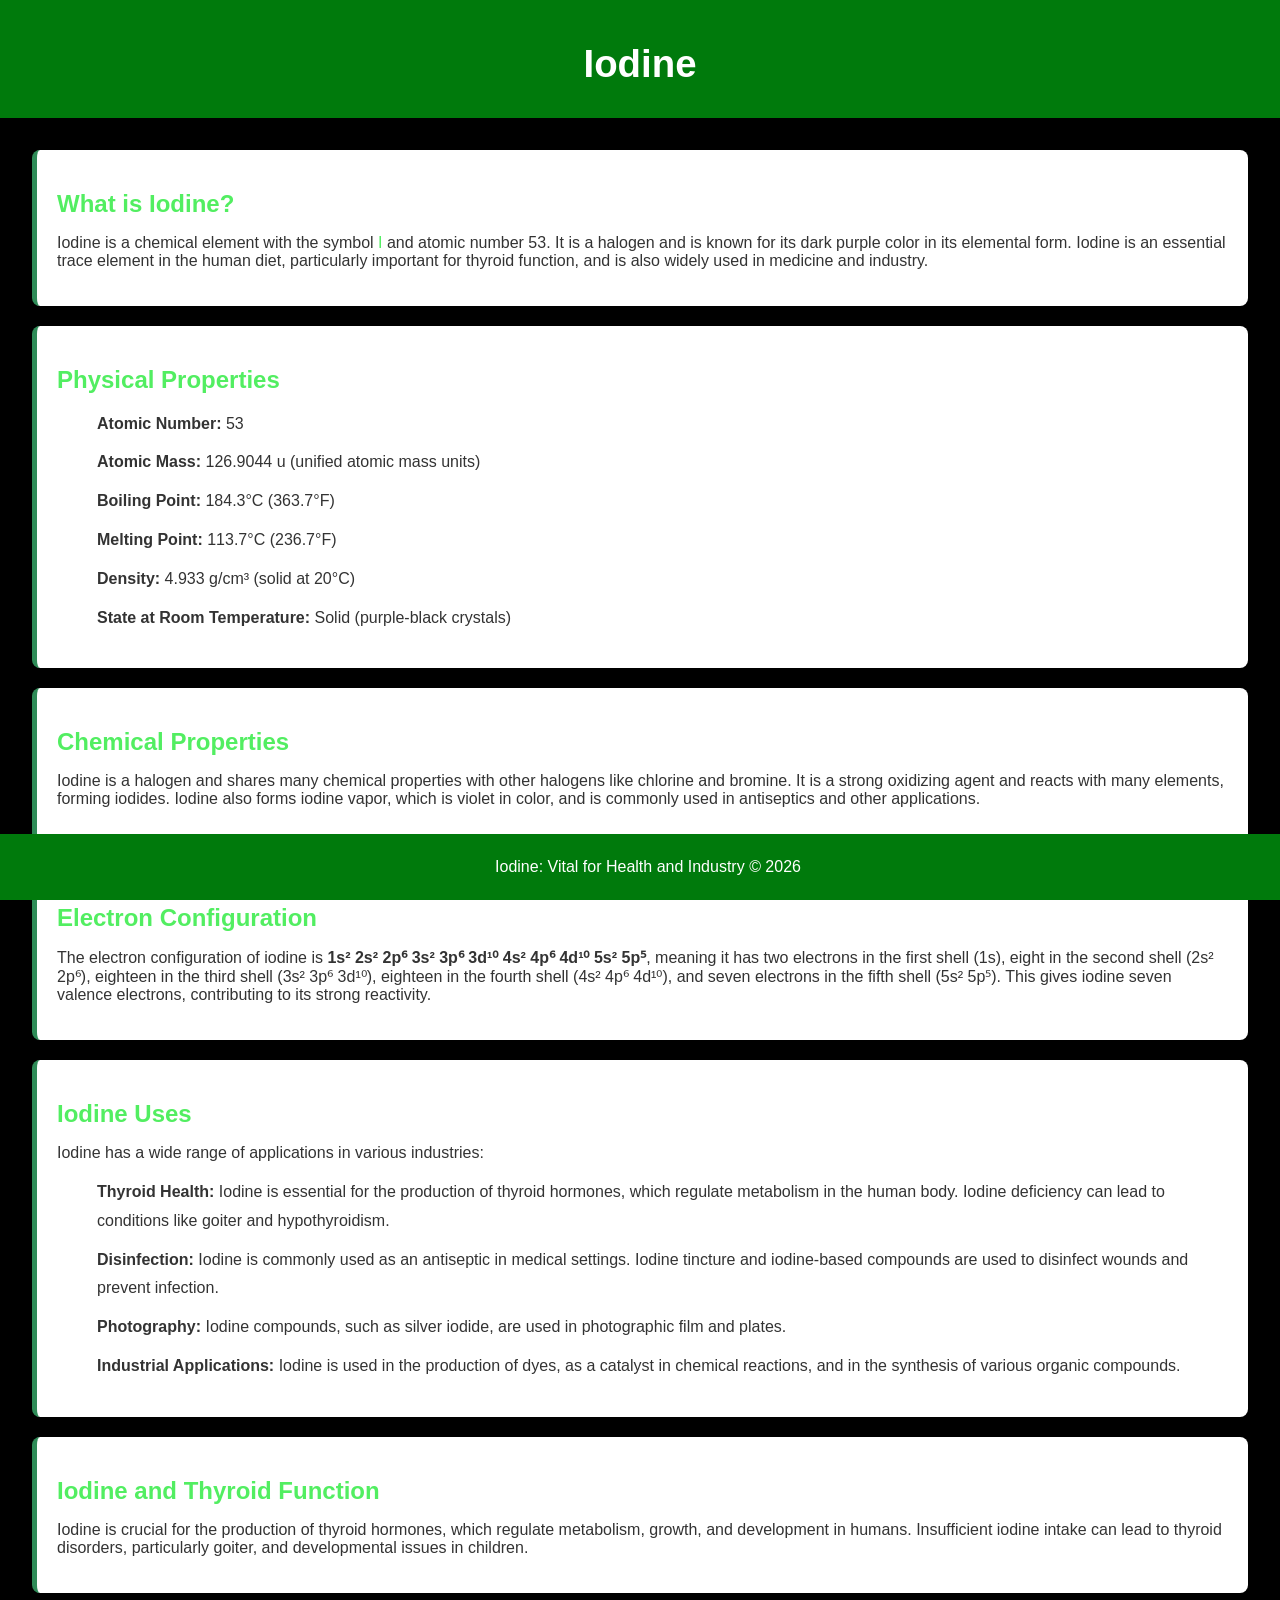
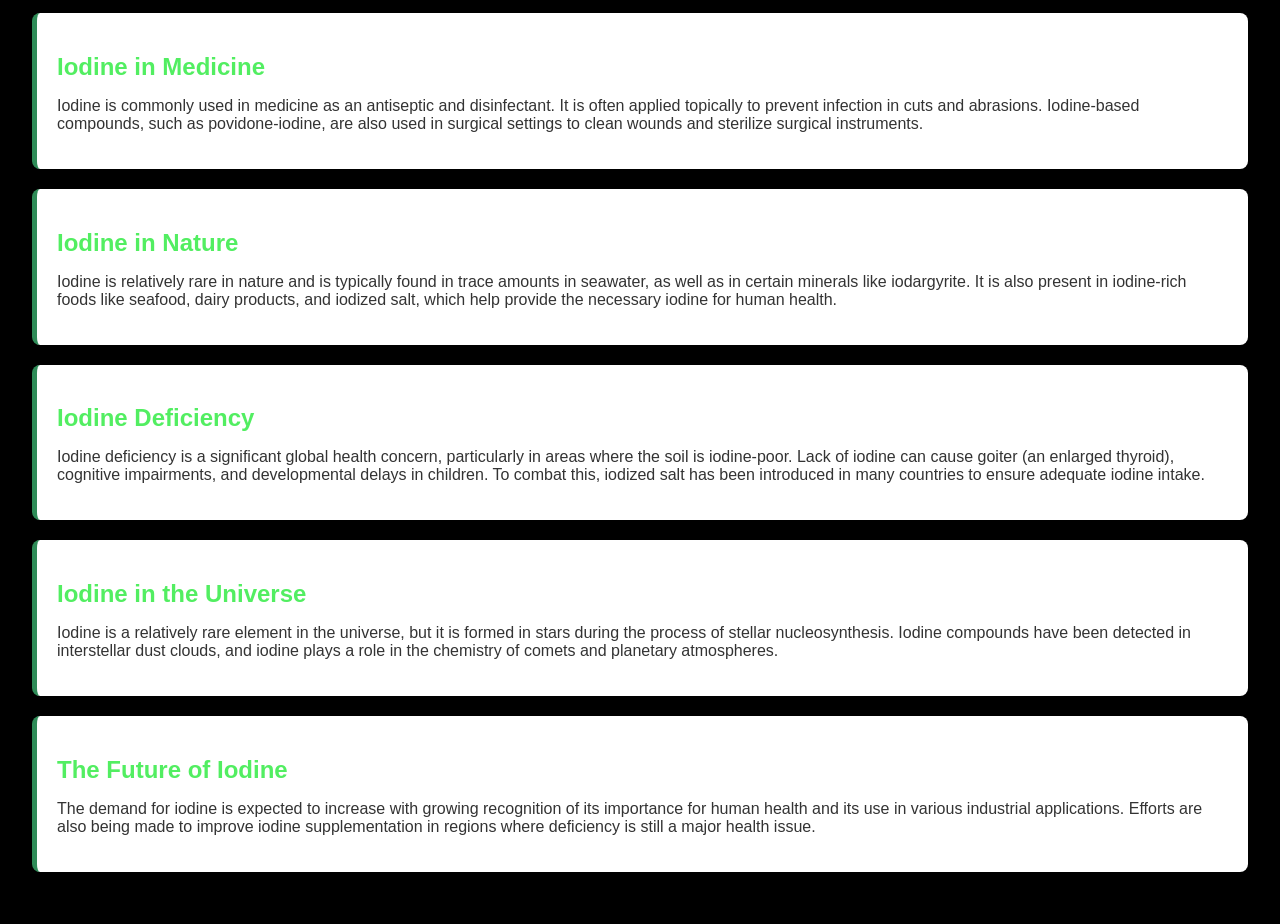
<file: iodine.html>
<!DOCTYPE html>
<html lang="en">
<head>
    <meta charset="UTF-8">
    <meta name="viewport" content="width=device-width, initial-scale=1.0">
    <meta name="description" content="Learn about iodine, its properties, uses, and more.">
    <title>Iodine</title>
    <style>
     body {
    font-family: Arial, sans-serif;
    background-color: #000; /* Soft light green background */
    color: #333; /* Dark gray text for readability */
    margin: 0;
    padding: 0;
}

header {
    background-color: #007a0c; /* Dark green for the header */
    color: #000; /* White text for contrast */
    padding: 1rem 0;
    text-align: center;
    font-size: 1.2rem;
    font-weight: bold;
}

section {
    padding: 2rem;
}

h1 {
    color: #ffffff; /* Forest green color for headings */
    margin-bottom: 1rem;
}

h2, h3 {
    color: #52ee61; /* Forest green color for headings */
    margin-bottom: 1rem;
}

footer {
    background-color: #007a0c; /* Dark green for footer */
    color: white;
    text-align: center;
    padding: 0.5rem;
    position: fixed;
    width: 100%;
    bottom: 0;
    font-size: 0.2;
}

.card {
    background-color: #ffffff; /* White background for cards */
    color: #333; /* Dark text */
    box-shadow: 0 2px 8px rgba(0, 0, 0, 0.1); /* Subtle shadow for cards */
    padding: 20px;
    margin-bottom: 20px;
    border-left: 5px solid #2e8b57; /* Green left border for emphasis */
    border-radius: 8px; /* Rounded corners */
}

.card h3 {
    color: #52ee61; /* Dark green for card headings */
    margin-bottom: 0.5rem;
}

ul {
    line-height: 1.8;
}

.atomic-info {
    font-family: "Courier New", monospace;
    color: #52ee61; /* Dark green text for atomic info */
    font-size: 1.2rem;
}

.highlight {
    color: #52ee61; /* Forest green highlight */
}

a {
    color: #52ee61; /* Dark green for links */
    text-decoration: none;
}

a:hover {
    color: #52ee61; /* Lighter green on hover */
    text-decoration: underline; /* Underline links on hover */
}

ul li {
    list-style: none;
    margin-bottom: 10px;
}
    </style>
</head>
<body>

    <header>
        <h1>Iodine</h1>
    </header>

    <section>
        <div class="card">
            <h2>What is Iodine?</h2>
            <p>Iodine is a chemical element with the symbol <span class="highlight">I</span> and atomic number 53. It is a halogen and is known for its dark purple color in its elemental form. Iodine is an essential trace element in the human diet, particularly important for thyroid function, and is also widely used in medicine and industry.</p>
        </div>

        <div class="card">
            <h2>Physical Properties</h2>
            <ul>
                <li><strong>Atomic Number:</strong> 53</li>
                <li><strong>Atomic Mass:</strong> 126.9044 u (unified atomic mass units)</li>
                <li><strong>Boiling Point:</strong> 184.3°C (363.7°F)</li>
                <li><strong>Melting Point:</strong> 113.7°C (236.7°F)</li>
                <li><strong>Density:</strong> 4.933 g/cm³ (solid at 20°C)</li>
                <li><strong>State at Room Temperature:</strong> Solid (purple-black crystals)</li>
            </ul>
        </div>

        <div class="card">
            <h2>Chemical Properties</h2>
            <p>Iodine is a halogen and shares many chemical properties with other halogens like chlorine and bromine. It is a strong oxidizing agent and reacts with many elements, forming iodides. Iodine also forms iodine vapor, which is violet in color, and is commonly used in antiseptics and other applications.</p>
        </div>

        <div class="card">
            <h2>Electron Configuration</h2>
            <p>The electron configuration of iodine is <strong>1s² 2s² 2p⁶ 3s² 3p⁶ 3d¹⁰ 4s² 4p⁶ 4d¹⁰ 5s² 5p⁵</strong>, meaning it has two electrons in the first shell (1s), eight in the second shell (2s² 2p⁶), eighteen in the third shell (3s² 3p⁶ 3d¹⁰), eighteen in the fourth shell (4s² 4p⁶ 4d¹⁰), and seven electrons in the fifth shell (5s² 5p⁵). This gives iodine seven valence electrons, contributing to its strong reactivity.</p>
        </div>

        <div class="card">
            <h2>Iodine Uses</h2>
            <p>Iodine has a wide range of applications in various industries:</p>
            <ul>
                <li><strong>Thyroid Health:</strong> Iodine is essential for the production of thyroid hormones, which regulate metabolism in the human body. Iodine deficiency can lead to conditions like goiter and hypothyroidism.</li>
                <li><strong>Disinfection:</strong> Iodine is commonly used as an antiseptic in medical settings. Iodine tincture and iodine-based compounds are used to disinfect wounds and prevent infection.</li>
                <li><strong>Photography:</strong> Iodine compounds, such as silver iodide, are used in photographic film and plates.</li>
                <li><strong>Industrial Applications:</strong> Iodine is used in the production of dyes, as a catalyst in chemical reactions, and in the synthesis of various organic compounds.</li>
            </ul>
        </div>

        <div class="card">
            <h2>Iodine and Thyroid Function</h2>
            <p>Iodine is crucial for the production of thyroid hormones, which regulate metabolism, growth, and development in humans. Insufficient iodine intake can lead to thyroid disorders, particularly goiter, and developmental issues in children.</p>
        </div>

        <div class="card">
            <h2>Iodine in Medicine</h2>
            <p>Iodine is commonly used in medicine as an antiseptic and disinfectant. It is often applied topically to prevent infection in cuts and abrasions. Iodine-based compounds, such as povidone-iodine, are also used in surgical settings to clean wounds and sterilize surgical instruments.</p>
        </div>

        <div class="card">
            <h2>Iodine in Nature</h2>
            <p>Iodine is relatively rare in nature and is typically found in trace amounts in seawater, as well as in certain minerals like iodargyrite. It is also present in iodine-rich foods like seafood, dairy products, and iodized salt, which help provide the necessary iodine for human health.</p>
        </div>

        <div class="card">
            <h2>Iodine Deficiency</h2>
            <p>Iodine deficiency is a significant global health concern, particularly in areas where the soil is iodine-poor. Lack of iodine can cause goiter (an enlarged thyroid), cognitive impairments, and developmental delays in children. To combat this, iodized salt has been introduced in many countries to ensure adequate iodine intake.</p>
        </div>

        <div class="card">
            <h2>Iodine in the Universe</h2>
            <p>Iodine is a relatively rare element in the universe, but it is formed in stars during the process of stellar nucleosynthesis. Iodine compounds have been detected in interstellar dust clouds, and iodine plays a role in the chemistry of comets and planetary atmospheres.</p>
        </div>

        <div class="card">
            <h2>The Future of Iodine</h2>
            <p>The demand for iodine is expected to increase with growing recognition of its importance for human health and its use in various industrial applications. Efforts are also being made to improve iodine supplementation in regions where deficiency is still a major health issue.</p>
        </div>
    </section>

    <footer>
        <p>Iodine: Vital for Health and Industry &copy; 2026</p>
    </footer>

</body>
</html>
</file>
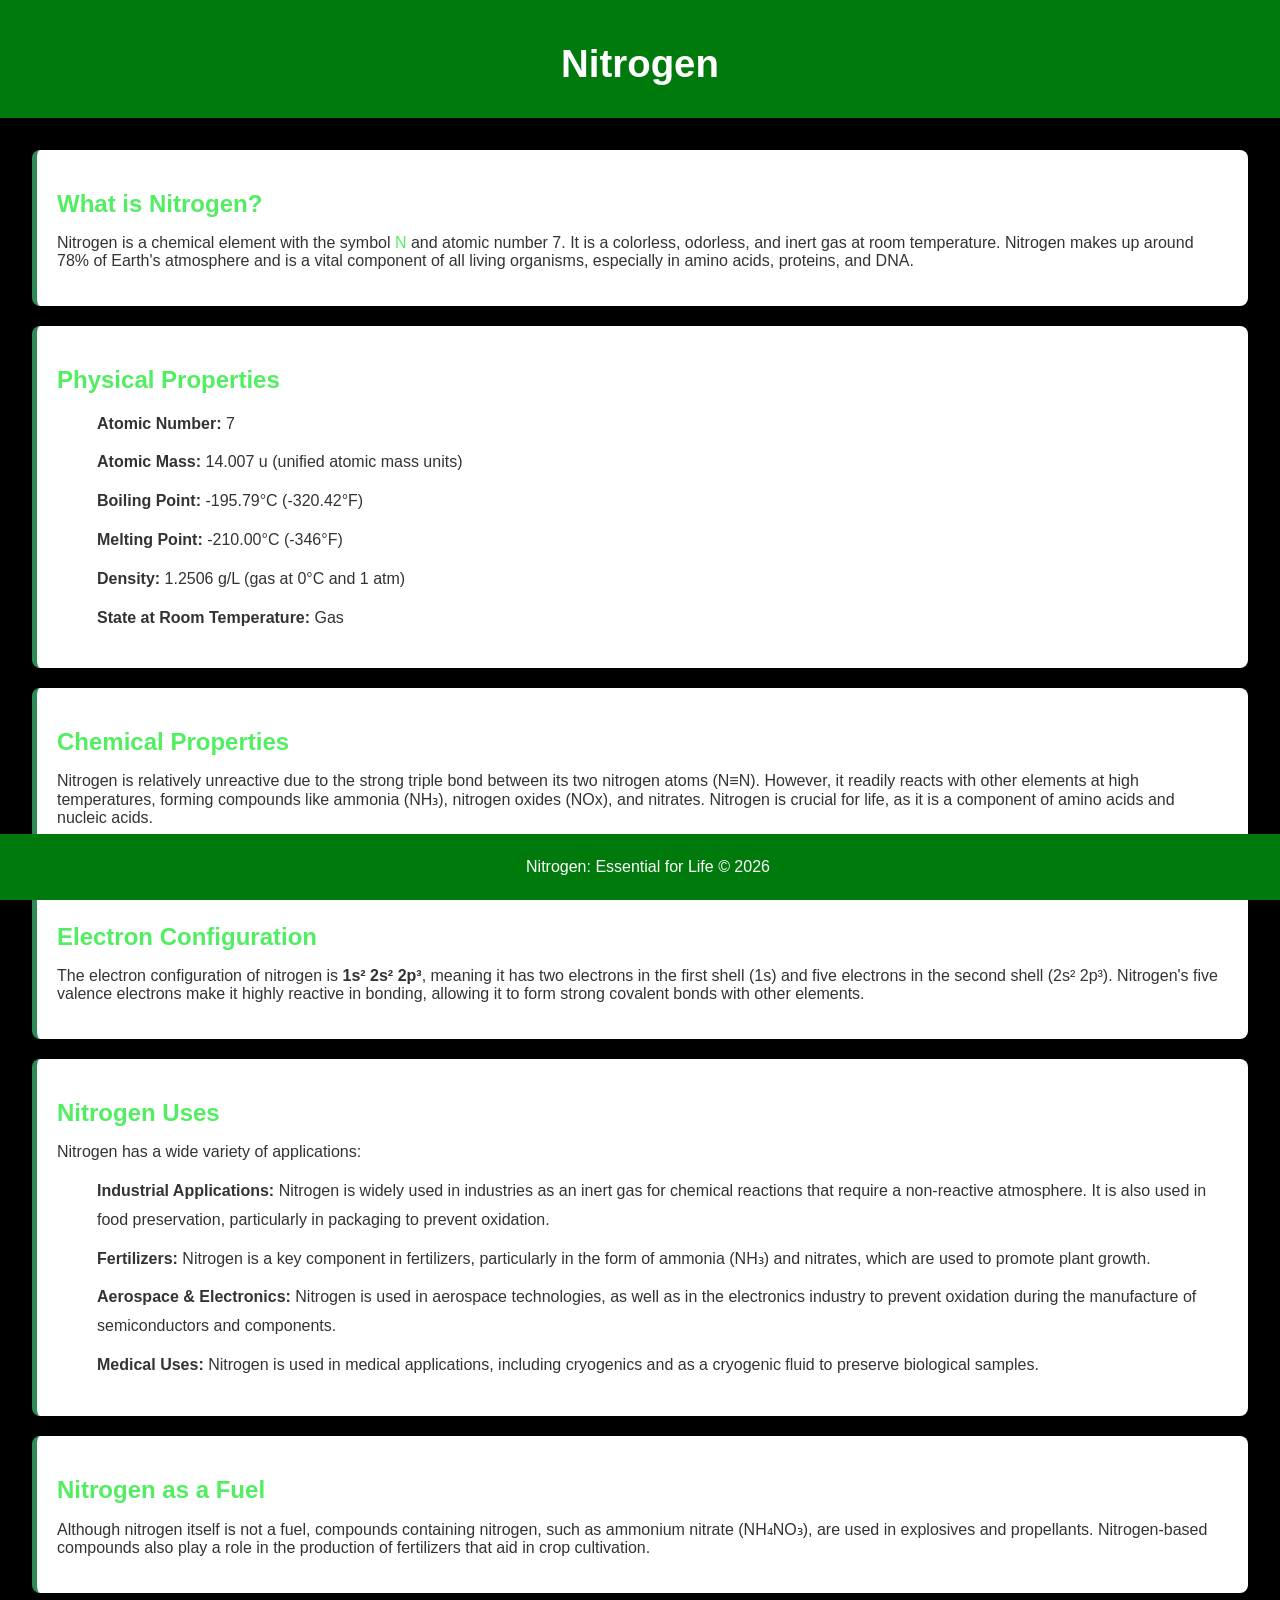
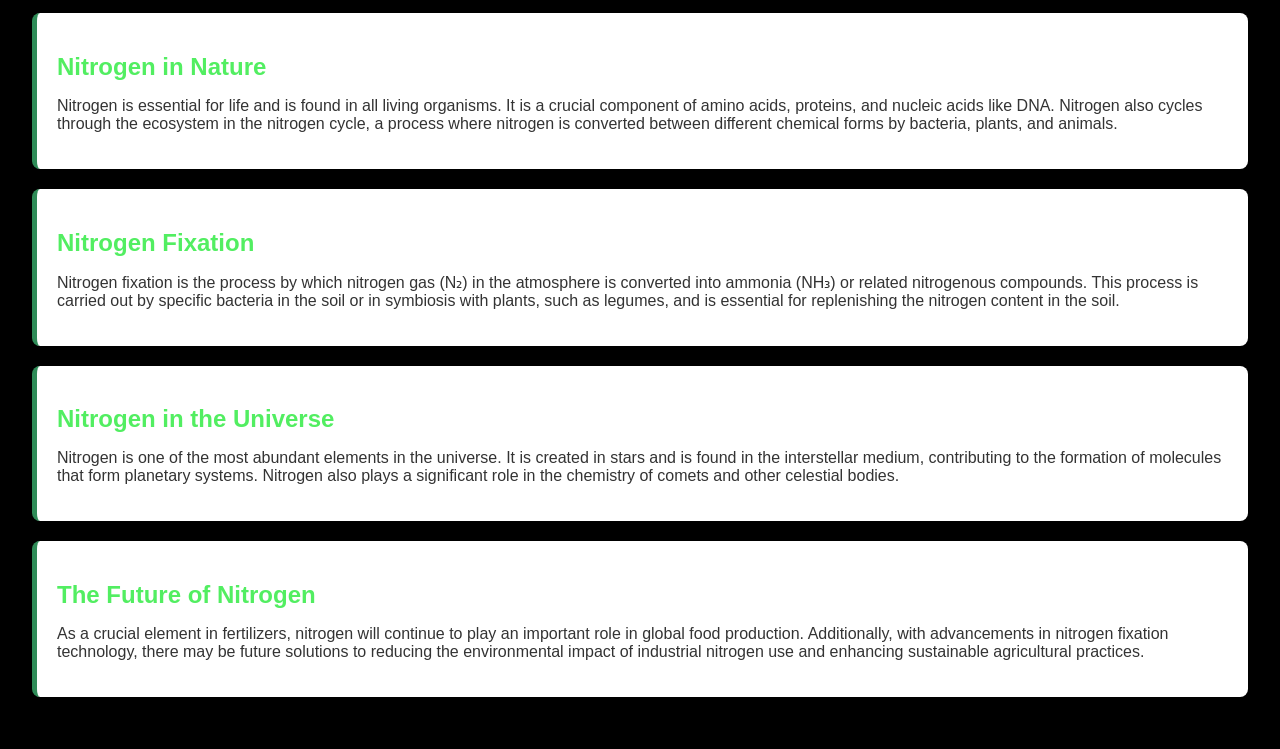
<file: nitrogen.html>
<!DOCTYPE html>
<html lang="en">
<head>
    <meta charset="UTF-8">
    <meta name="viewport" content="width=device-width, initial-scale=1.0">
    <meta name="description" content="Learn about nitrogen, its properties, uses, and more.">
    <title>Nitrogen</title>
    <style>
     body {
    font-family: Arial, sans-serif;
    background-color: #000; /* Soft light green background */
    color: #333; /* Dark gray text for readability */
    margin: 0;
    padding: 0;
}

header {
    background-color: #007a0c; /* Dark green for the header */
    color: #000; /* White text for contrast */
    padding: 1rem 0;
    text-align: center;
    font-size: 1.2rem;
    font-weight: bold;
}

section {
    padding: 2rem;
}

h1 {
    color: #ffffff; /* Forest green color for headings */
    margin-bottom: 1rem;
}

h2, h3 {
    color: #52ee61; /* Forest green color for headings */
    margin-bottom: 1rem;
}

footer {
    background-color: #007a0c; /* Dark green for footer */
    color: white;
    text-align: center;
    padding: 0.5rem;
    position: fixed;
    width: 100%;
    bottom: 0;
    font-size: 0.2;
}

.card {
    background-color: #ffffff; /* White background for cards */
    color: #333; /* Dark text */
    box-shadow: 0 2px 8px rgba(0, 0, 0, 0.1); /* Subtle shadow for cards */
    padding: 20px;
    margin-bottom: 20px;
    border-left: 5px solid #2e8b57; /* Green left border for emphasis */
    border-radius: 8px; /* Rounded corners */
}

.card h3 {
    color: #52ee61; /* Dark green for card headings */
    margin-bottom: 0.5rem;
}

ul {
    line-height: 1.8;
}

.atomic-info {
    font-family: "Courier New", monospace;
    color: #52ee61; /* Dark green text for atomic info */
    font-size: 1.2rem;
}

.highlight {
    color: #52ee61; /* Forest green highlight */
}

a {
    color: #52ee61; /* Dark green for links */
    text-decoration: none;
}

a:hover {
    color: #52ee61; /* Lighter green on hover */
    text-decoration: underline; /* Underline links on hover */
}

ul li {
    list-style: none;
    margin-bottom: 10px;
}
    </style>
</head>
<body>

    <header>
        <h1>Nitrogen</h1>
    </header>

    <section>
        <div class="card">
            <h2>What is Nitrogen?</h2>
            <p>Nitrogen is a chemical element with the symbol <span class="highlight">N</span> and atomic number 7. It is a colorless, odorless, and inert gas at room temperature. Nitrogen makes up around 78% of Earth's atmosphere and is a vital component of all living organisms, especially in amino acids, proteins, and DNA.</p>
        </div>

        <div class="card">
            <h2>Physical Properties</h2>
            <ul>
                <li><strong>Atomic Number:</strong> 7</li>
                <li><strong>Atomic Mass:</strong> 14.007 u (unified atomic mass units)</li>
                <li><strong>Boiling Point:</strong> -195.79°C (-320.42°F)</li>
                <li><strong>Melting Point:</strong> -210.00°C (-346°F)</li>
                <li><strong>Density:</strong> 1.2506 g/L (gas at 0°C and 1 atm)</li>
                <li><strong>State at Room Temperature:</strong> Gas</li>
            </ul>
        </div>

        <div class="card">
            <h2>Chemical Properties</h2>
            <p>Nitrogen is relatively unreactive due to the strong triple bond between its two nitrogen atoms (N≡N). However, it readily reacts with other elements at high temperatures, forming compounds like ammonia (NH₃), nitrogen oxides (NOx), and nitrates. Nitrogen is crucial for life, as it is a component of amino acids and nucleic acids.</p>
        </div>

        <div class="card">
            <h2>Electron Configuration</h2>
            <p>The electron configuration of nitrogen is <strong>1s² 2s² 2p³</strong>, meaning it has two electrons in the first shell (1s) and five electrons in the second shell (2s² 2p³). Nitrogen's five valence electrons make it highly reactive in bonding, allowing it to form strong covalent bonds with other elements.</p>
        </div>

        <div class="card">
            <h2>Nitrogen Uses</h2>
            <p>Nitrogen has a wide variety of applications:</p>
            <ul>
                <li><strong>Industrial Applications:</strong> Nitrogen is widely used in industries as an inert gas for chemical reactions that require a non-reactive atmosphere. It is also used in food preservation, particularly in packaging to prevent oxidation.</li>
                <li><strong>Fertilizers:</strong> Nitrogen is a key component in fertilizers, particularly in the form of ammonia (NH₃) and nitrates, which are used to promote plant growth.</li>
                <li><strong>Aerospace & Electronics:</strong> Nitrogen is used in aerospace technologies, as well as in the electronics industry to prevent oxidation during the manufacture of semiconductors and components.</li>
                <li><strong>Medical Uses:</strong> Nitrogen is used in medical applications, including cryogenics and as a cryogenic fluid to preserve biological samples.</li>
            </ul>
        </div>

        <div class="card">
            <h2>Nitrogen as a Fuel</h2>
            <p>Although nitrogen itself is not a fuel, compounds containing nitrogen, such as ammonium nitrate (NH₄NO₃), are used in explosives and propellants. Nitrogen-based compounds also play a role in the production of fertilizers that aid in crop cultivation.</p>
        </div>

        <div class="card">
            <h2>Nitrogen in Nature</h2>
            <p>Nitrogen is essential for life and is found in all living organisms. It is a crucial component of amino acids, proteins, and nucleic acids like DNA. Nitrogen also cycles through the ecosystem in the nitrogen cycle, a process where nitrogen is converted between different chemical forms by bacteria, plants, and animals.</p>
        </div>

        <div class="card">
            <h2>Nitrogen Fixation</h2>
            <p>Nitrogen fixation is the process by which nitrogen gas (N₂) in the atmosphere is converted into ammonia (NH₃) or related nitrogenous compounds. This process is carried out by specific bacteria in the soil or in symbiosis with plants, such as legumes, and is essential for replenishing the nitrogen content in the soil.</p>
        </div>

        <div class="card">
            <h2>Nitrogen in the Universe</h2>
            <p>Nitrogen is one of the most abundant elements in the universe. It is created in stars and is found in the interstellar medium, contributing to the formation of molecules that form planetary systems. Nitrogen also plays a significant role in the chemistry of comets and other celestial bodies.</p>
        </div>

        <div class="card">
            <h2>The Future of Nitrogen</h2>
            <p>As a crucial element in fertilizers, nitrogen will continue to play an important role in global food production. Additionally, with advancements in nitrogen fixation technology, there may be future solutions to reducing the environmental impact of industrial nitrogen use and enhancing sustainable agricultural practices.</p>
        </div>
    </section>

    <footer>
        <p>Nitrogen: Essential for Life &copy; 2026</p>
    </footer>

</body>
</html>
</file>
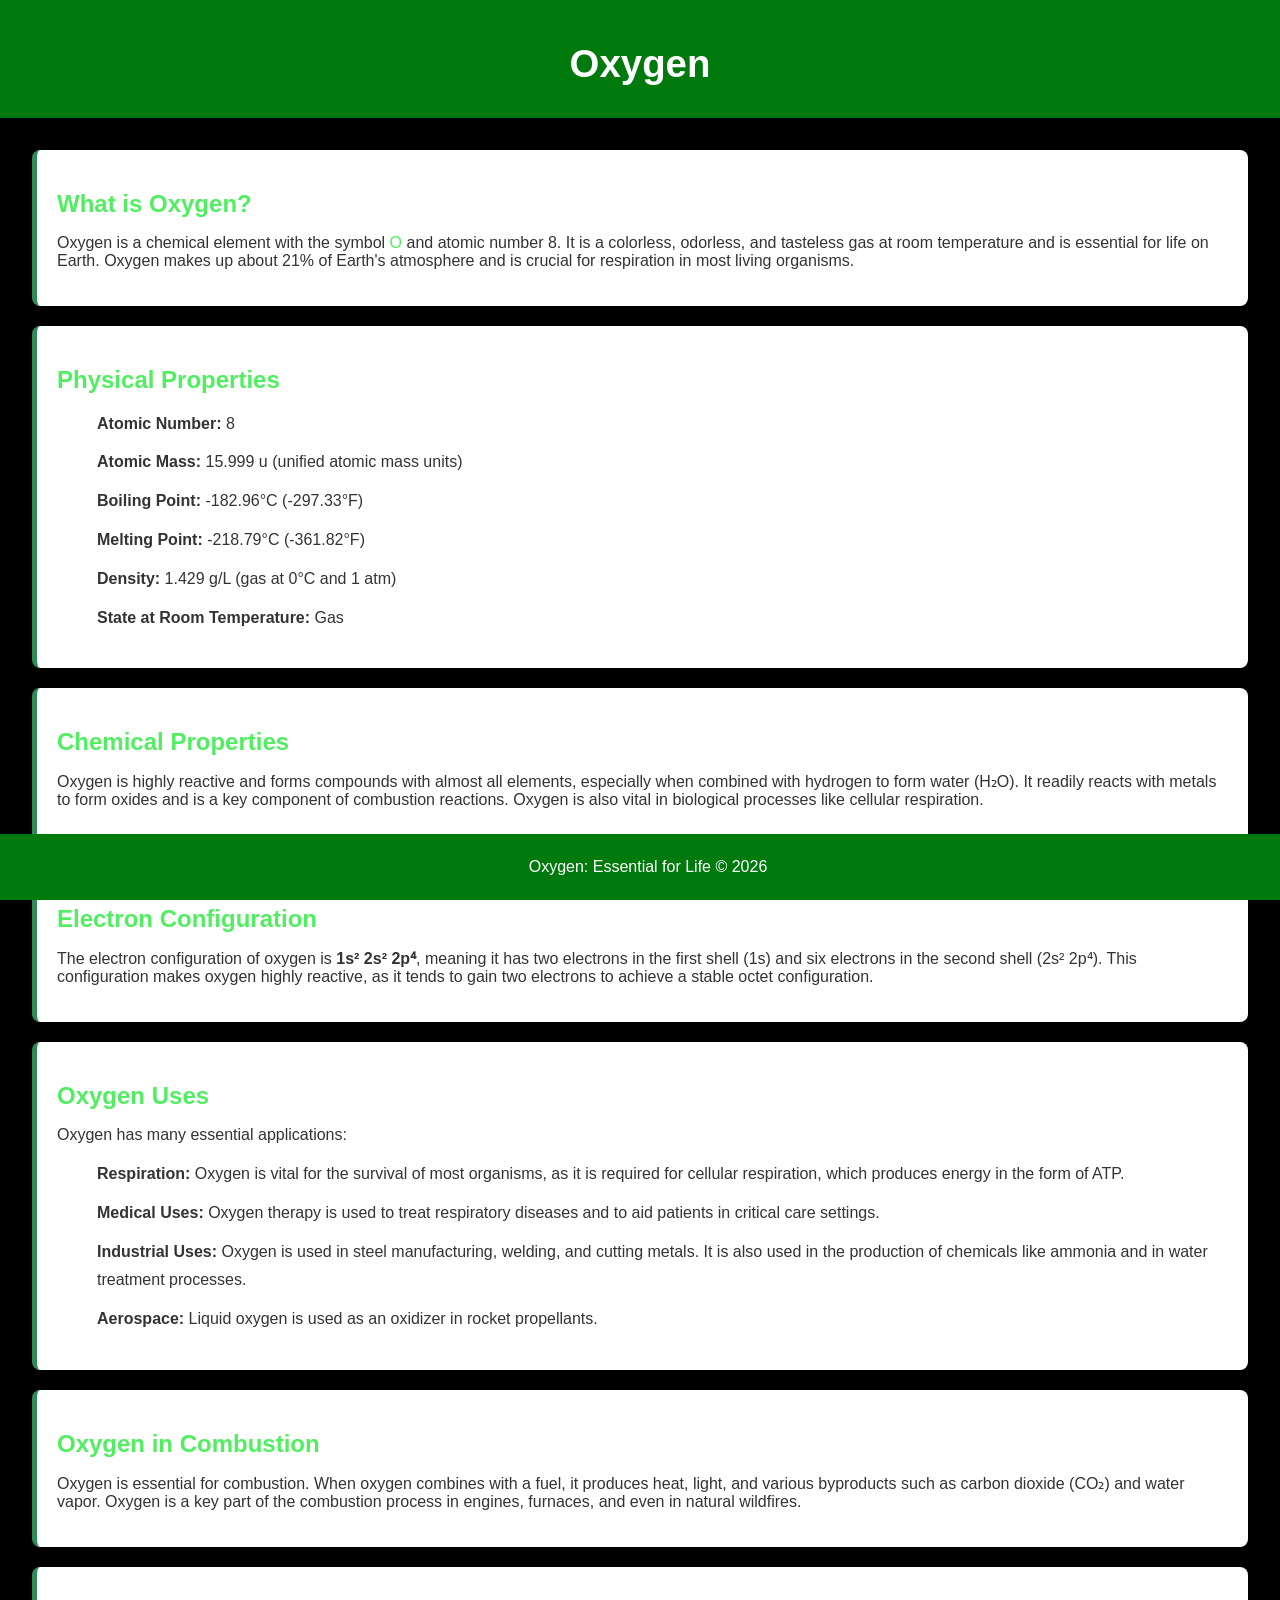
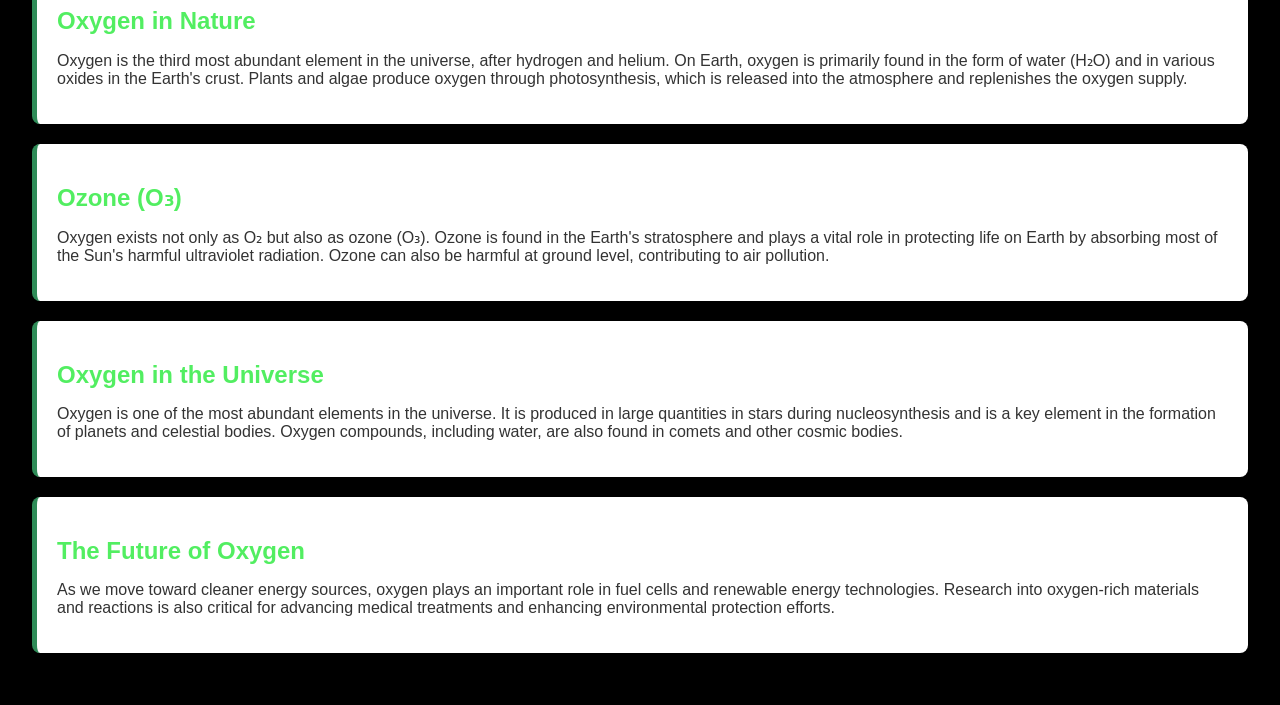
<file: oxygen.html>
<!DOCTYPE html>
<html lang="en">
<head>
    <meta charset="UTF-8">
    <meta name="viewport" content="width=device-width, initial-scale=1.0">
    <meta name="description" content="Learn about oxygen, its properties, uses, and more.">
    <title>Oxygen</title>
    <style>
     body {
    font-family: Arial, sans-serif;
    background-color: #000; /* Soft light green background */
    color: #333; /* Dark gray text for readability */
    margin: 0;
    padding: 0;
}

header {
    background-color: #007a0c; /* Dark green for the header */
    color: #000; /* White text for contrast */
    padding: 1rem 0;
    text-align: center;
    font-size: 1.2rem;
    font-weight: bold;
}

section {
    padding: 2rem;
}

h1 {
    color: #ffffff; /* Forest green color for headings */
    margin-bottom: 1rem;
}

h2, h3 {
    color: #52ee61; /* Forest green color for headings */
    margin-bottom: 1rem;
}

footer {
    background-color: #007a0c; /* Dark green for footer */
    color: white;
    text-align: center;
    padding: 0.5rem;
    position: fixed;
    width: 100%;
    bottom: 0;
    font-size: 0.2;
}

.card {
    background-color: #ffffff; /* White background for cards */
    color: #333; /* Dark text */
    box-shadow: 0 2px 8px rgba(0, 0, 0, 0.1); /* Subtle shadow for cards */
    padding: 20px;
    margin-bottom: 20px;
    border-left: 5px solid #2e8b57; /* Green left border for emphasis */
    border-radius: 8px; /* Rounded corners */
}

.card h3 {
    color: #52ee61; /* Dark green for card headings */
    margin-bottom: 0.5rem;
}

ul {
    line-height: 1.8;
}

.atomic-info {
    font-family: "Courier New", monospace;
    color: #52ee61; /* Dark green text for atomic info */
    font-size: 1.2rem;
}

.highlight {
    color: #52ee61; /* Forest green highlight */
}

a {
    color: #52ee61; /* Dark green for links */
    text-decoration: none;
}

a:hover {
    color: #52ee61; /* Lighter green on hover */
    text-decoration: underline; /* Underline links on hover */
}

ul li {
    list-style: none;
    margin-bottom: 10px;
}
    </style>
</head>
<body>

    <header>
        <h1>Oxygen</h1>
    </header>

    <section>
        <div class="card">
            <h2>What is Oxygen?</h2>
            <p>Oxygen is a chemical element with the symbol <span class="highlight">O</span> and atomic number 8. It is a colorless, odorless, and tasteless gas at room temperature and is essential for life on Earth. Oxygen makes up about 21% of Earth's atmosphere and is crucial for respiration in most living organisms.</p>
        </div>

        <div class="card">
            <h2>Physical Properties</h2>
            <ul>
                <li><strong>Atomic Number:</strong> 8</li>
                <li><strong>Atomic Mass:</strong> 15.999 u (unified atomic mass units)</li>
                <li><strong>Boiling Point:</strong> -182.96°C (-297.33°F)</li>
                <li><strong>Melting Point:</strong> -218.79°C (-361.82°F)</li>
                <li><strong>Density:</strong> 1.429 g/L (gas at 0°C and 1 atm)</li>
                <li><strong>State at Room Temperature:</strong> Gas</li>
            </ul>
        </div>

        <div class="card">
            <h2>Chemical Properties</h2>
            <p>Oxygen is highly reactive and forms compounds with almost all elements, especially when combined with hydrogen to form water (H₂O). It readily reacts with metals to form oxides and is a key component of combustion reactions. Oxygen is also vital in biological processes like cellular respiration.</p>
        </div>

        <div class="card">
            <h2>Electron Configuration</h2>
            <p>The electron configuration of oxygen is <strong>1s² 2s² 2p⁴</strong>, meaning it has two electrons in the first shell (1s) and six electrons in the second shell (2s² 2p⁴). This configuration makes oxygen highly reactive, as it tends to gain two electrons to achieve a stable octet configuration.</p>
        </div>

        <div class="card">
            <h2>Oxygen Uses</h2>
            <p>Oxygen has many essential applications:</p>
            <ul>
                <li><strong>Respiration:</strong> Oxygen is vital for the survival of most organisms, as it is required for cellular respiration, which produces energy in the form of ATP.</li>
                <li><strong>Medical Uses:</strong> Oxygen therapy is used to treat respiratory diseases and to aid patients in critical care settings.</li>
                <li><strong>Industrial Uses:</strong> Oxygen is used in steel manufacturing, welding, and cutting metals. It is also used in the production of chemicals like ammonia and in water treatment processes.</li>
                <li><strong>Aerospace:</strong> Liquid oxygen is used as an oxidizer in rocket propellants.</li>
            </ul>
        </div>

        <div class="card">
            <h2>Oxygen in Combustion</h2>
            <p>Oxygen is essential for combustion. When oxygen combines with a fuel, it produces heat, light, and various byproducts such as carbon dioxide (CO₂) and water vapor. Oxygen is a key part of the combustion process in engines, furnaces, and even in natural wildfires.</p>
        </div>

        <div class="card">
            <h2>Oxygen in Nature</h2>
            <p>Oxygen is the third most abundant element in the universe, after hydrogen and helium. On Earth, oxygen is primarily found in the form of water (H₂O) and in various oxides in the Earth's crust. Plants and algae produce oxygen through photosynthesis, which is released into the atmosphere and replenishes the oxygen supply.</p>
        </div>

        <div class="card">
            <h2>Ozone (O₃)</h2>
            <p>Oxygen exists not only as O₂ but also as ozone (O₃). Ozone is found in the Earth's stratosphere and plays a vital role in protecting life on Earth by absorbing most of the Sun's harmful ultraviolet radiation. Ozone can also be harmful at ground level, contributing to air pollution.</p>
        </div>

        <div class="card">
            <h2>Oxygen in the Universe</h2>
            <p>Oxygen is one of the most abundant elements in the universe. It is produced in large quantities in stars during nucleosynthesis and is a key element in the formation of planets and celestial bodies. Oxygen compounds, including water, are also found in comets and other cosmic bodies.</p>
        </div>

        <div class="card">
            <h2>The Future of Oxygen</h2>
            <p>As we move toward cleaner energy sources, oxygen plays an important role in fuel cells and renewable energy technologies. Research into oxygen-rich materials and reactions is also critical for advancing medical treatments and enhancing environmental protection efforts.</p>
        </div>
    </section>

    <footer>
        <p>Oxygen: Essential for Life &copy; 2026</p>
    </footer>

</body>
</html>
</file>
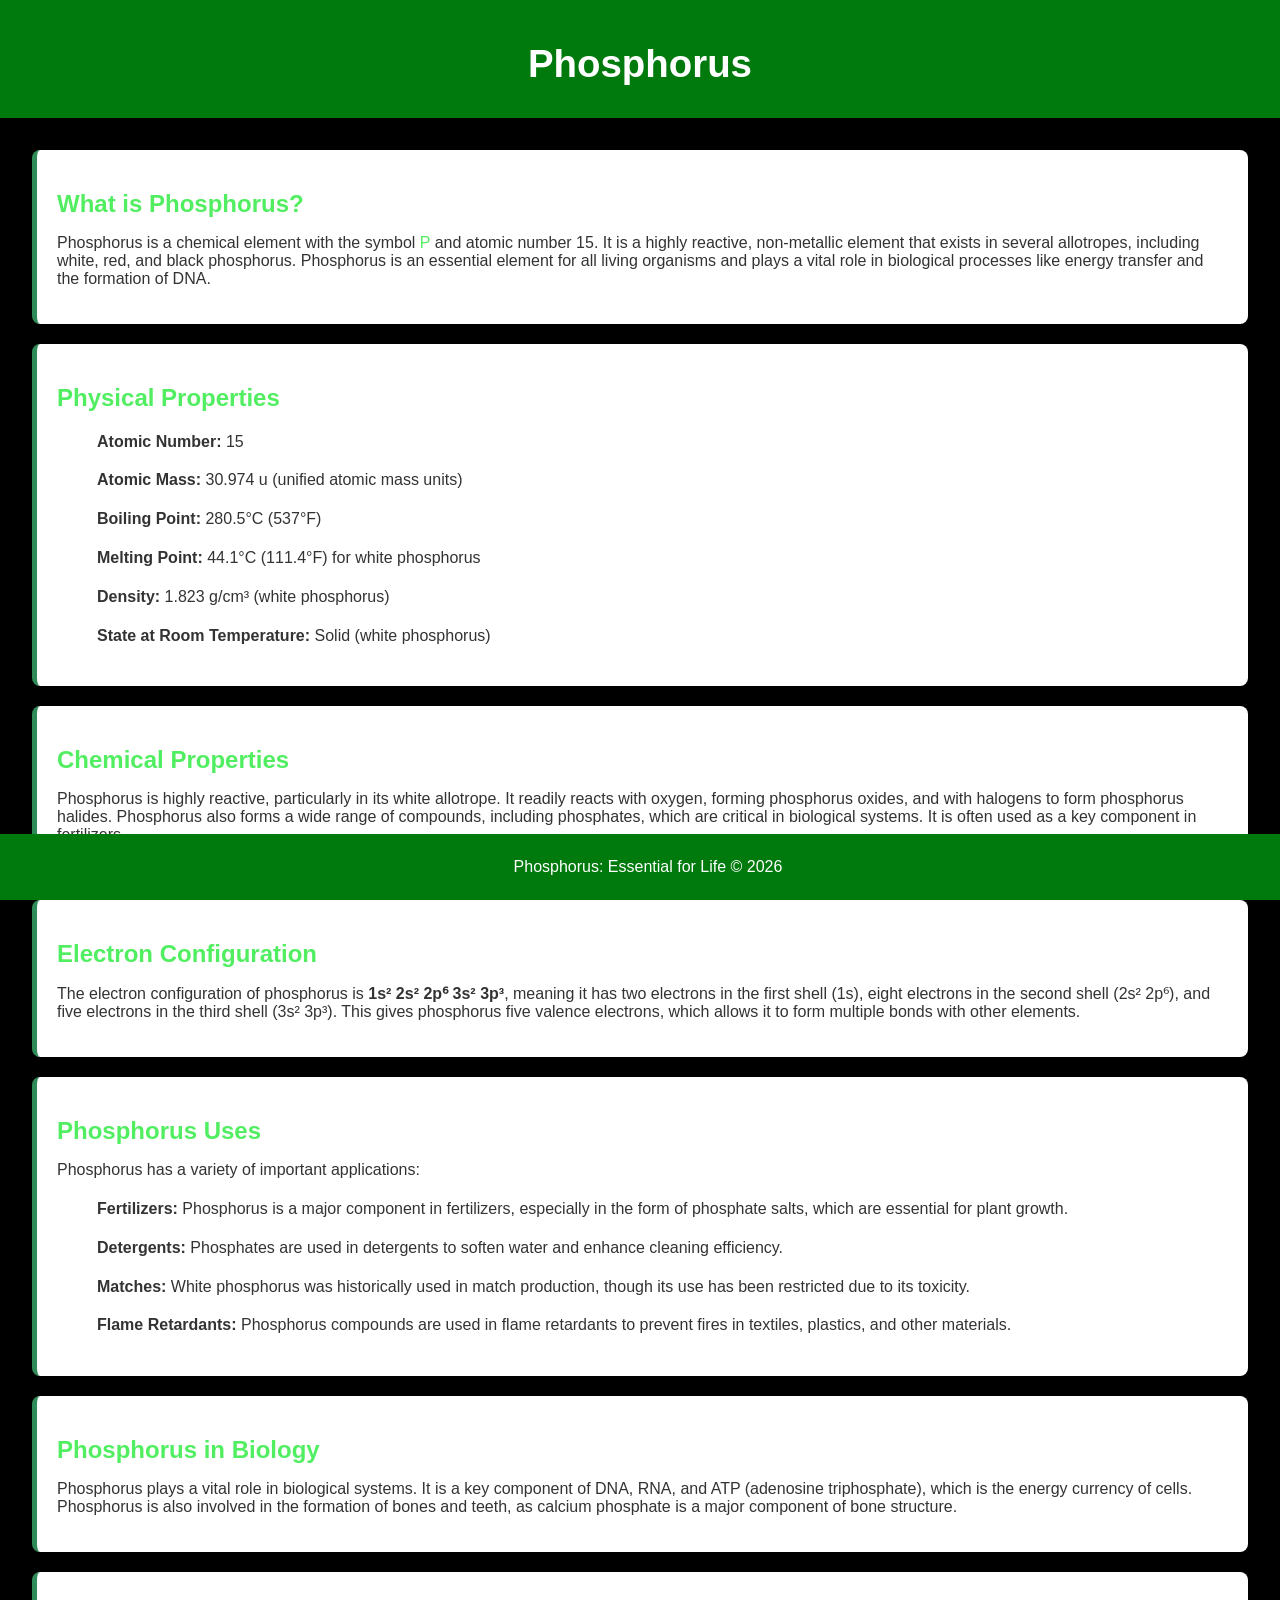
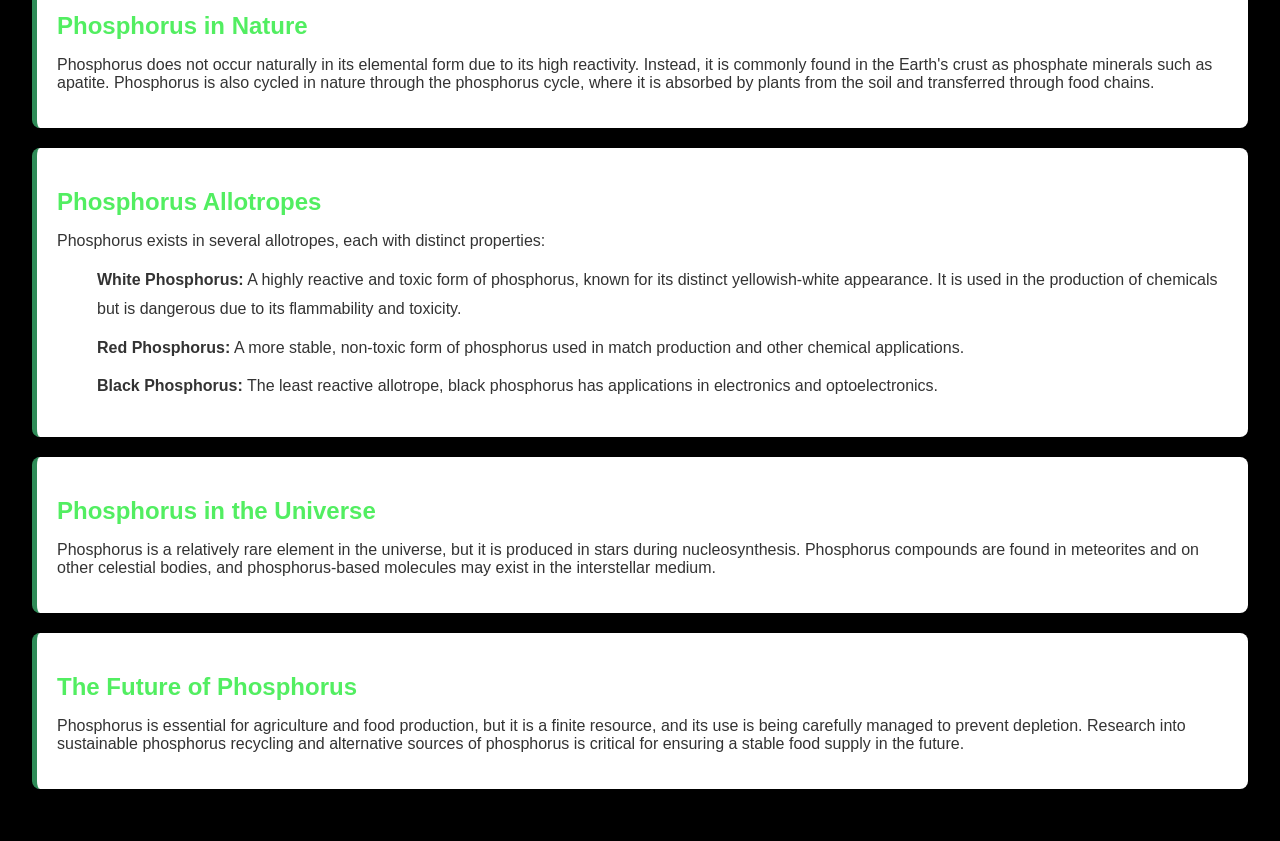
<file: phosphorus.html>
<!DOCTYPE html>
<html lang="en">
<head>
    <meta charset="UTF-8">
    <meta name="viewport" content="width=device-width, initial-scale=1.0">
    <meta name="description" content="Learn about phosphorus, its properties, uses, and more.">
    <title>Phosphorus</title>
    <style>
     body {
    font-family: Arial, sans-serif;
    background-color: #000; /* Soft light green background */
    color: #333; /* Dark gray text for readability */
    margin: 0;
    padding: 0;
}

header {
    background-color: #007a0c; /* Dark green for the header */
    color: #000; /* White text for contrast */
    padding: 1rem 0;
    text-align: center;
    font-size: 1.2rem;
    font-weight: bold;
}

section {
    padding: 2rem;
}

h1 {
    color: #ffffff; /* Forest green color for headings */
    margin-bottom: 1rem;
}

h2, h3 {
    color: #52ee61; /* Forest green color for headings */
    margin-bottom: 1rem;
}

footer {
    background-color: #007a0c; /* Dark green for footer */
    color: white;
    text-align: center;
    padding: 0.5rem;
    position: fixed;
    width: 100%;
    bottom: 0;
    font-size: 0.2;
}

.card {
    background-color: #ffffff; /* White background for cards */
    color: #333; /* Dark text */
    box-shadow: 0 2px 8px rgba(0, 0, 0, 0.1); /* Subtle shadow for cards */
    padding: 20px;
    margin-bottom: 20px;
    border-left: 5px solid #2e8b57; /* Green left border for emphasis */
    border-radius: 8px; /* Rounded corners */
}

.card h3 {
    color: #52ee61; /* Dark green for card headings */
    margin-bottom: 0.5rem;
}

ul {
    line-height: 1.8;
}

.atomic-info {
    font-family: "Courier New", monospace;
    color: #52ee61; /* Dark green text for atomic info */
    font-size: 1.2rem;
}

.highlight {
    color: #52ee61; /* Forest green highlight */
}

a {
    color: #52ee61; /* Dark green for links */
    text-decoration: none;
}

a:hover {
    color: #52ee61; /* Lighter green on hover */
    text-decoration: underline; /* Underline links on hover */
}

ul li {
    list-style: none;
    margin-bottom: 10px;
}
    </style>
</head>
<body>

    <header>
        <h1>Phosphorus</h1>
    </header>

    <section>
        <div class="card">
            <h2>What is Phosphorus?</h2>
            <p>Phosphorus is a chemical element with the symbol <span class="highlight">P</span> and atomic number 15. It is a highly reactive, non-metallic element that exists in several allotropes, including white, red, and black phosphorus. Phosphorus is an essential element for all living organisms and plays a vital role in biological processes like energy transfer and the formation of DNA.</p>
        </div>

        <div class="card">
            <h2>Physical Properties</h2>
            <ul>
                <li><strong>Atomic Number:</strong> 15</li>
                <li><strong>Atomic Mass:</strong> 30.974 u (unified atomic mass units)</li>
                <li><strong>Boiling Point:</strong> 280.5°C (537°F)</li>
                <li><strong>Melting Point:</strong> 44.1°C (111.4°F) for white phosphorus</li>
                <li><strong>Density:</strong> 1.823 g/cm³ (white phosphorus)</li>
                <li><strong>State at Room Temperature:</strong> Solid (white phosphorus)</li>
            </ul>
        </div>

        <div class="card">
            <h2>Chemical Properties</h2>
            <p>Phosphorus is highly reactive, particularly in its white allotrope. It readily reacts with oxygen, forming phosphorus oxides, and with halogens to form phosphorus halides. Phosphorus also forms a wide range of compounds, including phosphates, which are critical in biological systems. It is often used as a key component in fertilizers.</p>
        </div>

        <div class="card">
            <h2>Electron Configuration</h2>
            <p>The electron configuration of phosphorus is <strong>1s² 2s² 2p⁶ 3s² 3p³</strong>, meaning it has two electrons in the first shell (1s), eight electrons in the second shell (2s² 2p⁶), and five electrons in the third shell (3s² 3p³). This gives phosphorus five valence electrons, which allows it to form multiple bonds with other elements.</p>
        </div>

        <div class="card">
            <h2>Phosphorus Uses</h2>
            <p>Phosphorus has a variety of important applications:</p>
            <ul>
                <li><strong>Fertilizers:</strong> Phosphorus is a major component in fertilizers, especially in the form of phosphate salts, which are essential for plant growth.</li>
                <li><strong>Detergents:</strong> Phosphates are used in detergents to soften water and enhance cleaning efficiency.</li>
                <li><strong>Matches:</strong> White phosphorus was historically used in match production, though its use has been restricted due to its toxicity.</li>
                <li><strong>Flame Retardants:</strong> Phosphorus compounds are used in flame retardants to prevent fires in textiles, plastics, and other materials.</li>
            </ul>
        </div>

        <div class="card">
            <h2>Phosphorus in Biology</h2>
            <p>Phosphorus plays a vital role in biological systems. It is a key component of DNA, RNA, and ATP (adenosine triphosphate), which is the energy currency of cells. Phosphorus is also involved in the formation of bones and teeth, as calcium phosphate is a major component of bone structure.</p>
        </div>

        <div class="card">
            <h2>Phosphorus in Nature</h2>
            <p>Phosphorus does not occur naturally in its elemental form due to its high reactivity. Instead, it is commonly found in the Earth's crust as phosphate minerals such as apatite. Phosphorus is also cycled in nature through the phosphorus cycle, where it is absorbed by plants from the soil and transferred through food chains.</p>
        </div>

        <div class="card">
            <h2>Phosphorus Allotropes</h2>
            <p>Phosphorus exists in several allotropes, each with distinct properties:</p>
            <ul>
                <li><strong>White Phosphorus:</strong> A highly reactive and toxic form of phosphorus, known for its distinct yellowish-white appearance. It is used in the production of chemicals but is dangerous due to its flammability and toxicity.</li>
                <li><strong>Red Phosphorus:</strong> A more stable, non-toxic form of phosphorus used in match production and other chemical applications.</li>
                <li><strong>Black Phosphorus:</strong> The least reactive allotrope, black phosphorus has applications in electronics and optoelectronics.</li>
            </ul>
        </div>

        <div class="card">
            <h2>Phosphorus in the Universe</h2>
            <p>Phosphorus is a relatively rare element in the universe, but it is produced in stars during nucleosynthesis. Phosphorus compounds are found in meteorites and on other celestial bodies, and phosphorus-based molecules may exist in the interstellar medium.</p>
        </div>

        <div class="card">
            <h2>The Future of Phosphorus</h2>
            <p>Phosphorus is essential for agriculture and food production, but it is a finite resource, and its use is being carefully managed to prevent depletion. Research into sustainable phosphorus recycling and alternative sources of phosphorus is critical for ensuring a stable food supply in the future.</p>
        </div>
    </section>

    <footer>
        <p>Phosphorus: Essential for Life &copy; 2026</p>
    </footer>

</body>
</html>
</file>
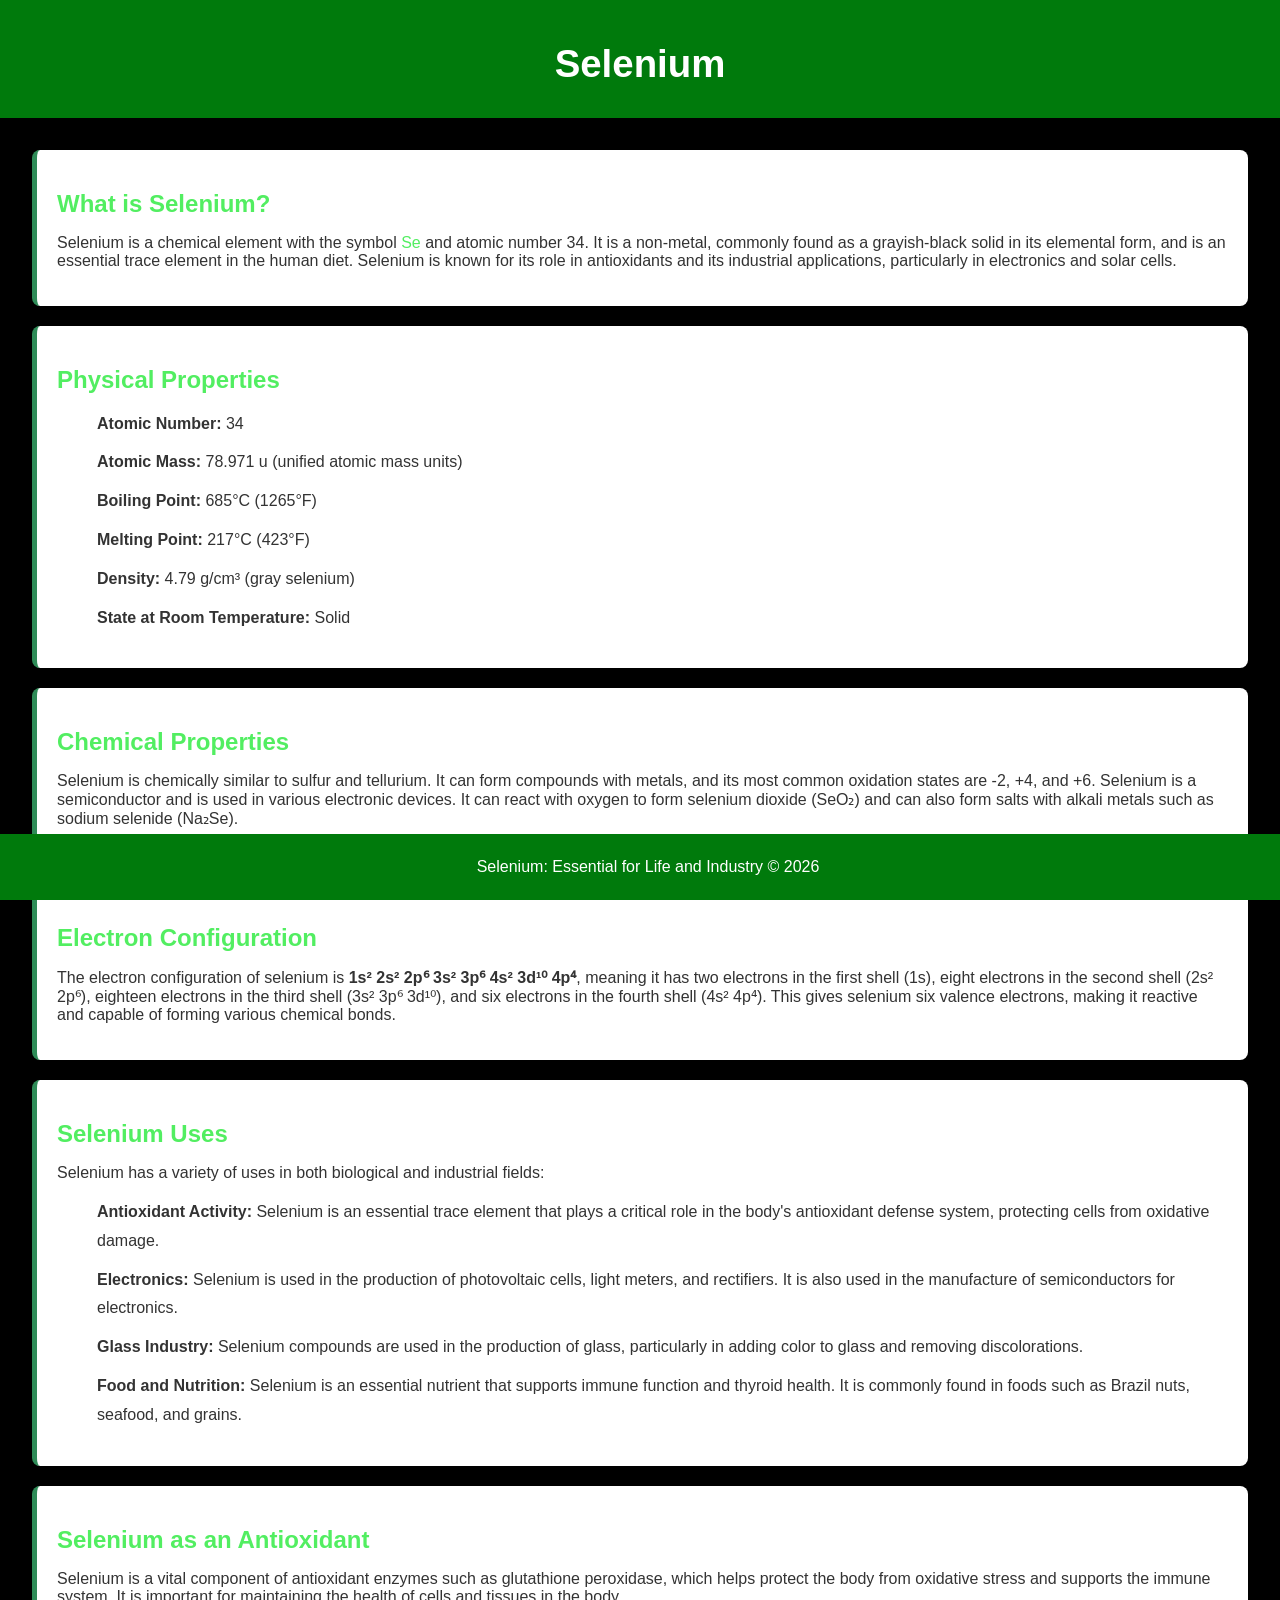
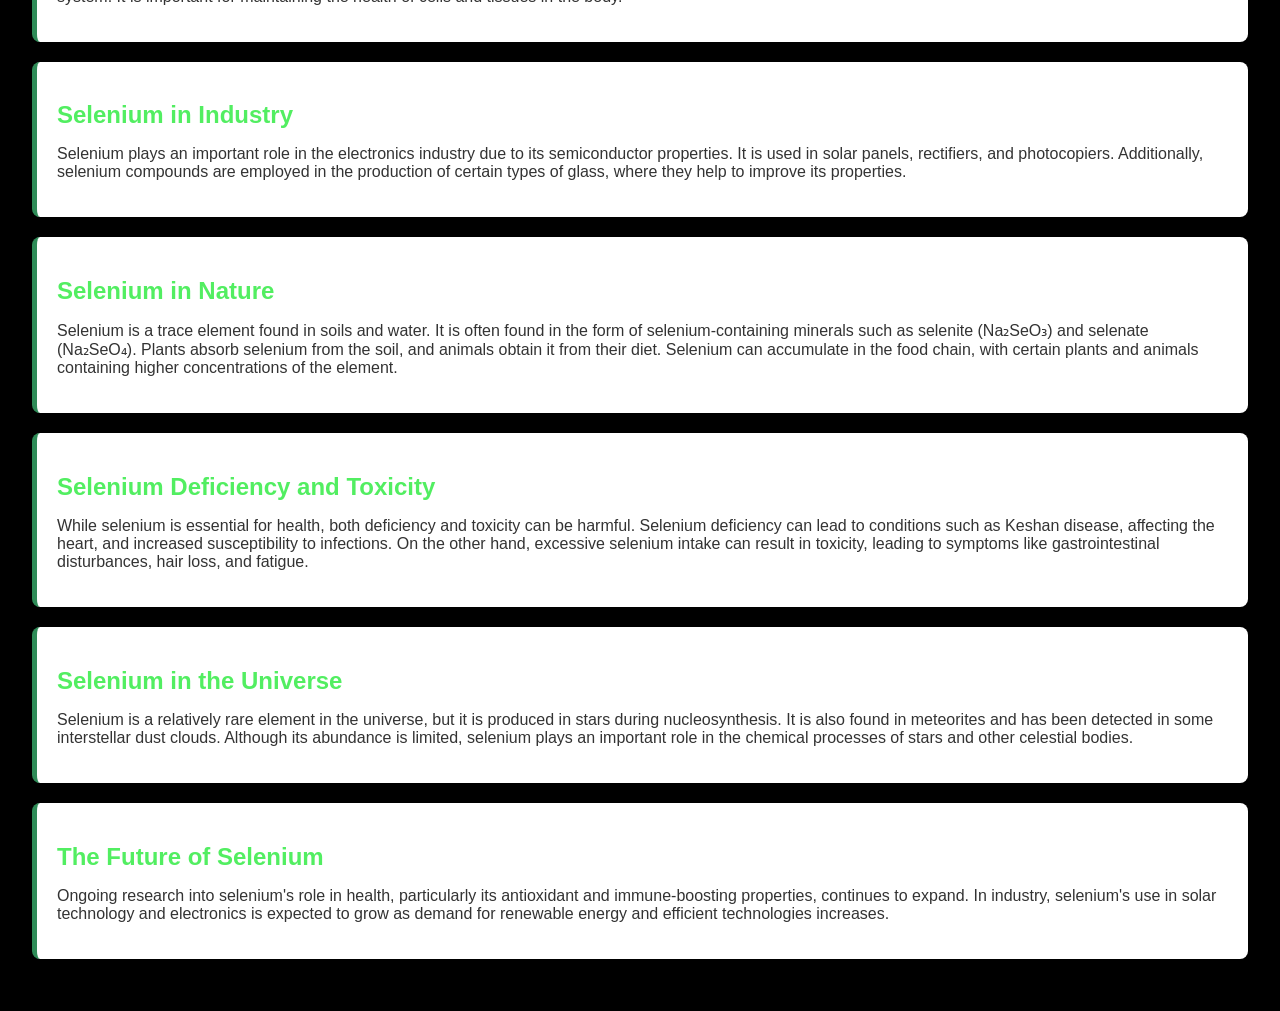
<file: selenium.html>
<!DOCTYPE html>
<html lang="en">
<head>
    <meta charset="UTF-8">
    <meta name="viewport" content="width=device-width, initial-scale=1.0">
    <meta name="description" content="Learn about selenium, its properties, uses, and more.">
    <title>Selenium</title>
    <style>
     body {
    font-family: Arial, sans-serif;
    background-color: #000; /* Soft light green background */
    color: #333; /* Dark gray text for readability */
    margin: 0;
    padding: 0;
}

header {
    background-color: #007a0c; /* Dark green for the header */
    color: #000; /* White text for contrast */
    padding: 1rem 0;
    text-align: center;
    font-size: 1.2rem;
    font-weight: bold;
}

section {
    padding: 2rem;
}

h1 {
    color: #ffffff; /* Forest green color for headings */
    margin-bottom: 1rem;
}

h2, h3 {
    color: #52ee61; /* Forest green color for headings */
    margin-bottom: 1rem;
}

footer {
    background-color: #007a0c; /* Dark green for footer */
    color: white;
    text-align: center;
    padding: 0.5rem;
    position: fixed;
    width: 100%;
    bottom: 0;
    font-size: 0.2;
}

.card {
    background-color: #ffffff; /* White background for cards */
    color: #333; /* Dark text */
    box-shadow: 0 2px 8px rgba(0, 0, 0, 0.1); /* Subtle shadow for cards */
    padding: 20px;
    margin-bottom: 20px;
    border-left: 5px solid #2e8b57; /* Green left border for emphasis */
    border-radius: 8px; /* Rounded corners */
}

.card h3 {
    color: #52ee61; /* Dark green for card headings */
    margin-bottom: 0.5rem;
}

ul {
    line-height: 1.8;
}

.atomic-info {
    font-family: "Courier New", monospace;
    color: #52ee61; /* Dark green text for atomic info */
    font-size: 1.2rem;
}

.highlight {
    color: #52ee61; /* Forest green highlight */
}

a {
    color: #52ee61; /* Dark green for links */
    text-decoration: none;
}

a:hover {
    color: #52ee61; /* Lighter green on hover */
    text-decoration: underline; /* Underline links on hover */
}

ul li {
    list-style: none;
    margin-bottom: 10px;
}
    </style>
</head>
<body>

    <header>
        <h1>Selenium</h1>
    </header>

    <section>
        <div class="card">
            <h2>What is Selenium?</h2>
            <p>Selenium is a chemical element with the symbol <span class="highlight">Se</span> and atomic number 34. It is a non-metal, commonly found as a grayish-black solid in its elemental form, and is an essential trace element in the human diet. Selenium is known for its role in antioxidants and its industrial applications, particularly in electronics and solar cells.</p>
        </div>

        <div class="card">
            <h2>Physical Properties</h2>
            <ul>
                <li><strong>Atomic Number:</strong> 34</li>
                <li><strong>Atomic Mass:</strong> 78.971 u (unified atomic mass units)</li>
                <li><strong>Boiling Point:</strong> 685°C (1265°F)</li>
                <li><strong>Melting Point:</strong> 217°C (423°F)</li>
                <li><strong>Density:</strong> 4.79 g/cm³ (gray selenium)</li>
                <li><strong>State at Room Temperature:</strong> Solid</li>
            </ul>
        </div>

        <div class="card">
            <h2>Chemical Properties</h2>
            <p>Selenium is chemically similar to sulfur and tellurium. It can form compounds with metals, and its most common oxidation states are -2, +4, and +6. Selenium is a semiconductor and is used in various electronic devices. It can react with oxygen to form selenium dioxide (SeO₂) and can also form salts with alkali metals such as sodium selenide (Na₂Se).</p>
        </div>

        <div class="card">
            <h2>Electron Configuration</h2>
            <p>The electron configuration of selenium is <strong>1s² 2s² 2p⁶ 3s² 3p⁶ 4s² 3d¹⁰ 4p⁴</strong>, meaning it has two electrons in the first shell (1s), eight electrons in the second shell (2s² 2p⁶), eighteen electrons in the third shell (3s² 3p⁶ 3d¹⁰), and six electrons in the fourth shell (4s² 4p⁴). This gives selenium six valence electrons, making it reactive and capable of forming various chemical bonds.</p>
        </div>

        <div class="card">
            <h2>Selenium Uses</h2>
            <p>Selenium has a variety of uses in both biological and industrial fields:</p>
            <ul>
                <li><strong>Antioxidant Activity:</strong> Selenium is an essential trace element that plays a critical role in the body's antioxidant defense system, protecting cells from oxidative damage.</li>
                <li><strong>Electronics:</strong> Selenium is used in the production of photovoltaic cells, light meters, and rectifiers. It is also used in the manufacture of semiconductors for electronics.</li>
                <li><strong>Glass Industry:</strong> Selenium compounds are used in the production of glass, particularly in adding color to glass and removing discolorations.</li>
                <li><strong>Food and Nutrition:</strong> Selenium is an essential nutrient that supports immune function and thyroid health. It is commonly found in foods such as Brazil nuts, seafood, and grains.</li>
            </ul>
        </div>

        <div class="card">
            <h2>Selenium as an Antioxidant</h2>
            <p>Selenium is a vital component of antioxidant enzymes such as glutathione peroxidase, which helps protect the body from oxidative stress and supports the immune system. It is important for maintaining the health of cells and tissues in the body.</p>
        </div>

        <div class="card">
            <h2>Selenium in Industry</h2>
            <p>Selenium plays an important role in the electronics industry due to its semiconductor properties. It is used in solar panels, rectifiers, and photocopiers. Additionally, selenium compounds are employed in the production of certain types of glass, where they help to improve its properties.</p>
        </div>

        <div class="card">
            <h2>Selenium in Nature</h2>
            <p>Selenium is a trace element found in soils and water. It is often found in the form of selenium-containing minerals such as selenite (Na₂SeO₃) and selenate (Na₂SeO₄). Plants absorb selenium from the soil, and animals obtain it from their diet. Selenium can accumulate in the food chain, with certain plants and animals containing higher concentrations of the element.</p>
        </div>

        <div class="card">
            <h2>Selenium Deficiency and Toxicity</h2>
            <p>While selenium is essential for health, both deficiency and toxicity can be harmful. Selenium deficiency can lead to conditions such as Keshan disease, affecting the heart, and increased susceptibility to infections. On the other hand, excessive selenium intake can result in toxicity, leading to symptoms like gastrointestinal disturbances, hair loss, and fatigue.</p>
        </div>

        <div class="card">
            <h2>Selenium in the Universe</h2>
            <p>Selenium is a relatively rare element in the universe, but it is produced in stars during nucleosynthesis. It is also found in meteorites and has been detected in some interstellar dust clouds. Although its abundance is limited, selenium plays an important role in the chemical processes of stars and other celestial bodies.</p>
        </div>

        <div class="card">
            <h2>The Future of Selenium</h2>
            <p>Ongoing research into selenium's role in health, particularly its antioxidant and immune-boosting properties, continues to expand. In industry, selenium's use in solar technology and electronics is expected to grow as demand for renewable energy and efficient technologies increases.</p>
        </div>
    </section>

    <footer>
        <p>Selenium: Essential for Life and Industry &copy; 2026</p>
    </footer>

</body>
</html>
</file>
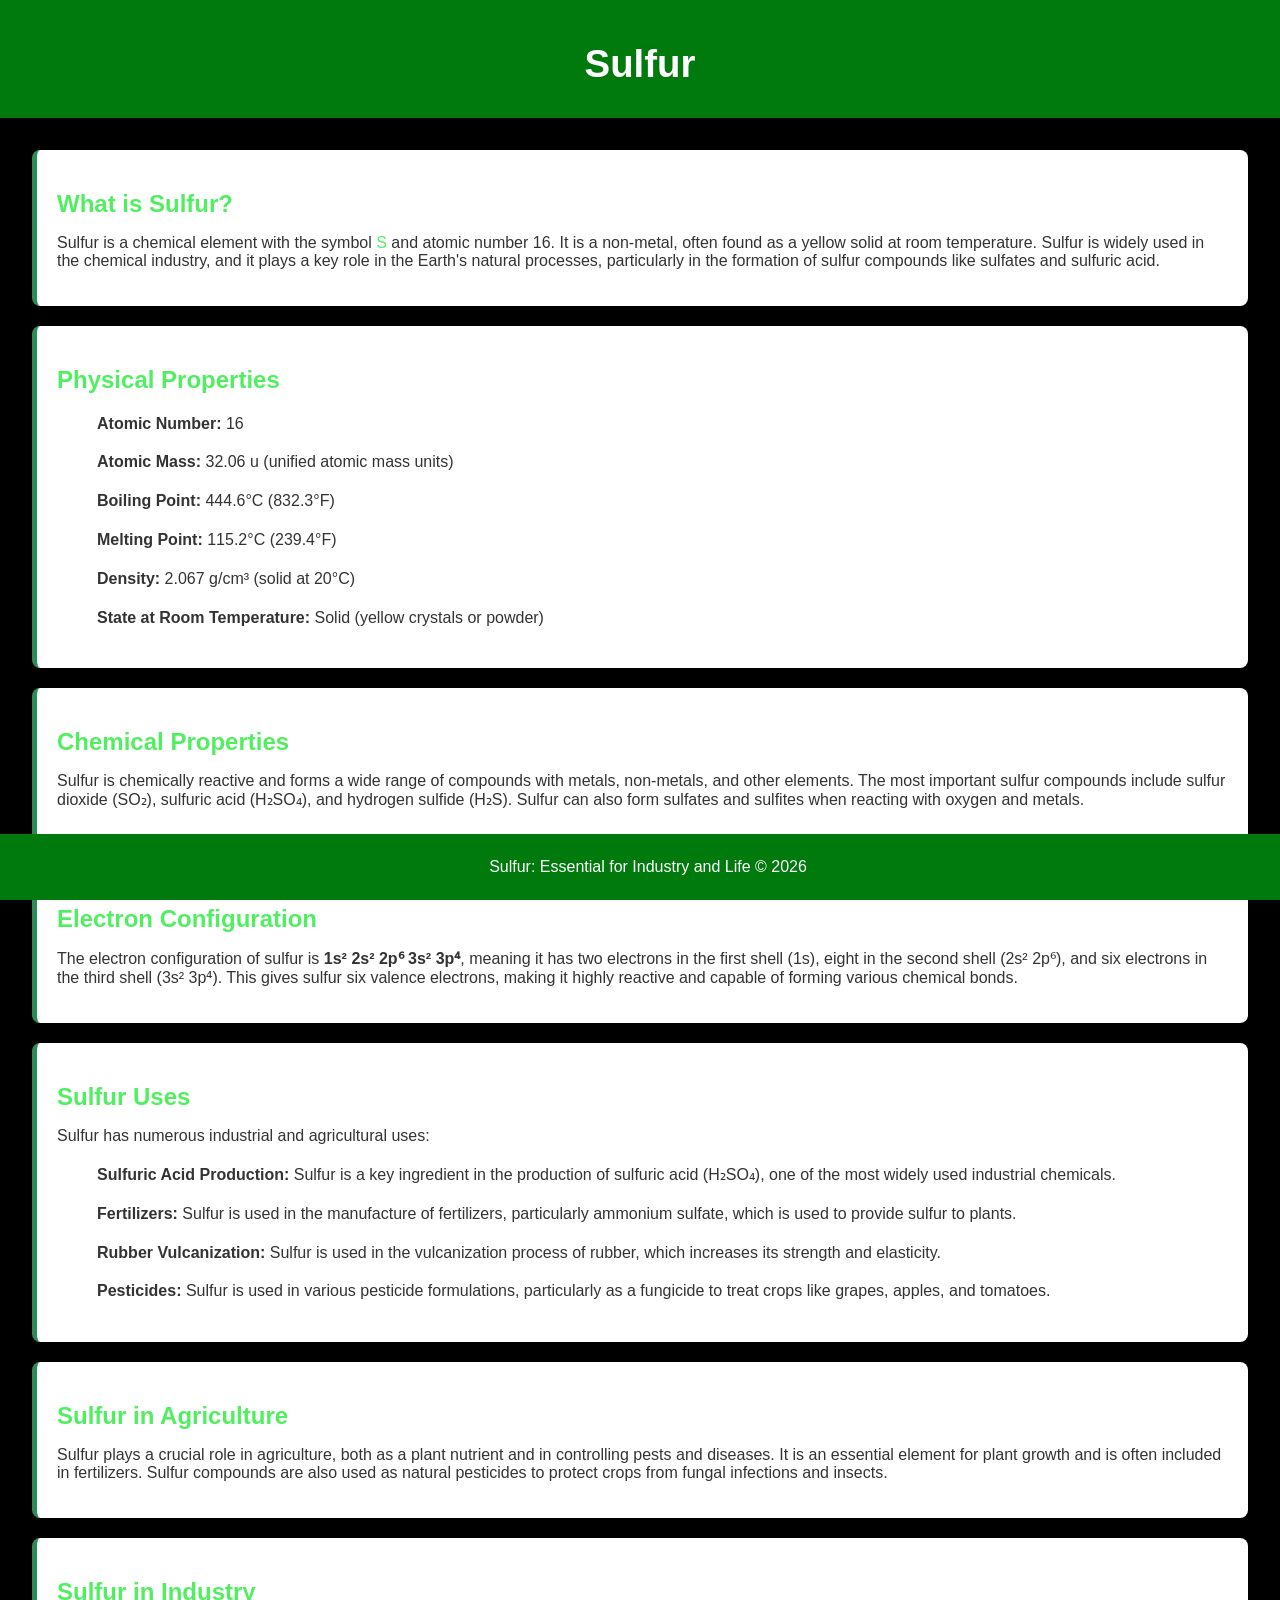
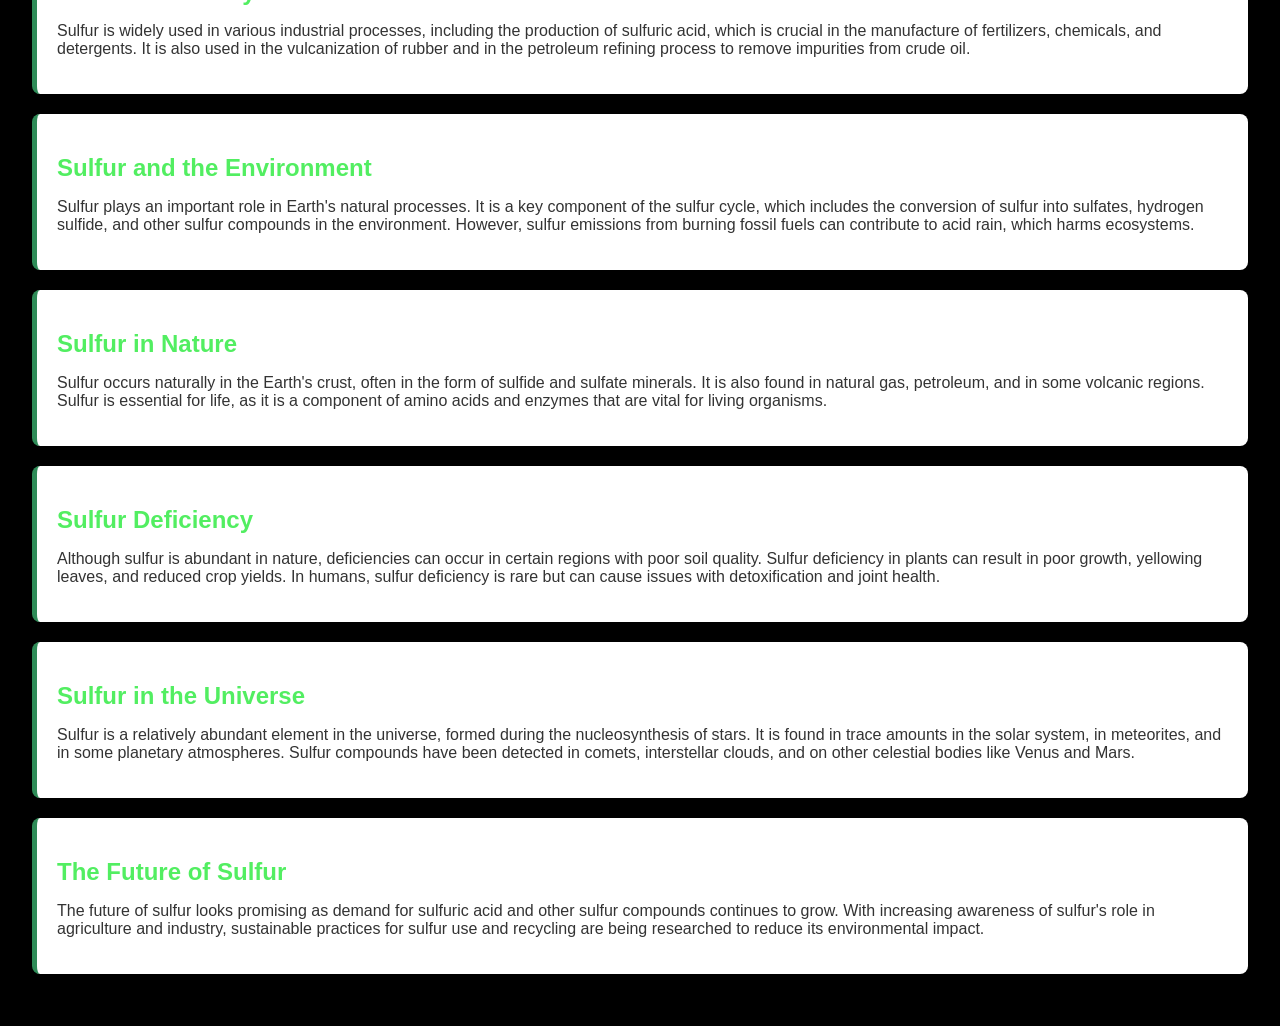
<file: sulfur.html>
<!DOCTYPE html>
<html lang="en">
<head>
    <meta charset="UTF-8">
    <meta name="viewport" content="width=device-width, initial-scale=1.0">
    <meta name="description" content="Learn about sulfur, its properties, uses, and more.">
    <title>Sulfur</title>
    <style>
     body {
    font-family: Arial, sans-serif;
    background-color: #000; /* Soft light green background */
    color: #333; /* Dark gray text for readability */
    margin: 0;
    padding: 0;
}

header {
    background-color: #007a0c; /* Dark green for the header */
    color: #000; /* White text for contrast */
    padding: 1rem 0;
    text-align: center;
    font-size: 1.2rem;
    font-weight: bold;
}

section {
    padding: 2rem;
}

h1 {
    color: #ffffff; /* Forest green color for headings */
    margin-bottom: 1rem;
}

h2, h3 {
    color: #52ee61; /* Forest green color for headings */
    margin-bottom: 1rem;
}

footer {
    background-color: #007a0c; /* Dark green for footer */
    color: white;
    text-align: center;
    padding: 0.5rem;
    position: fixed;
    width: 100%;
    bottom: 0;
    font-size: 0.2;
}

.card {
    background-color: #ffffff; /* White background for cards */
    color: #333; /* Dark text */
    box-shadow: 0 2px 8px rgba(0, 0, 0, 0.1); /* Subtle shadow for cards */
    padding: 20px;
    margin-bottom: 20px;
    border-left: 5px solid #2e8b57; /* Green left border for emphasis */
    border-radius: 8px; /* Rounded corners */
}

.card h3 {
    color: #52ee61; /* Dark green for card headings */
    margin-bottom: 0.5rem;
}

ul {
    line-height: 1.8;
}

.atomic-info {
    font-family: "Courier New", monospace;
    color: #52ee61; /* Dark green text for atomic info */
    font-size: 1.2rem;
}

.highlight {
    color: #52ee61; /* Forest green highlight */
}

a {
    color: #52ee61; /* Dark green for links */
    text-decoration: none;
}

a:hover {
    color: #52ee61; /* Lighter green on hover */
    text-decoration: underline; /* Underline links on hover */
}

ul li {
    list-style: none;
    margin-bottom: 10px;
}
    </style>
</head>
<body>

    <header>
        <h1>Sulfur</h1>
    </header>

    <section>
        <div class="card">
            <h2>What is Sulfur?</h2>
            <p>Sulfur is a chemical element with the symbol <span class="highlight">S</span> and atomic number 16. It is a non-metal, often found as a yellow solid at room temperature. Sulfur is widely used in the chemical industry, and it plays a key role in the Earth's natural processes, particularly in the formation of sulfur compounds like sulfates and sulfuric acid.</p>
        </div>

        <div class="card">
            <h2>Physical Properties</h2>
            <ul>
                <li><strong>Atomic Number:</strong> 16</li>
                <li><strong>Atomic Mass:</strong> 32.06 u (unified atomic mass units)</li>
                <li><strong>Boiling Point:</strong> 444.6°C (832.3°F)</li>
                <li><strong>Melting Point:</strong> 115.2°C (239.4°F)</li>
                <li><strong>Density:</strong> 2.067 g/cm³ (solid at 20°C)</li>
                <li><strong>State at Room Temperature:</strong> Solid (yellow crystals or powder)</li>
            </ul>
        </div>

        <div class="card">
            <h2>Chemical Properties</h2>
            <p>Sulfur is chemically reactive and forms a wide range of compounds with metals, non-metals, and other elements. The most important sulfur compounds include sulfur dioxide (SO₂), sulfuric acid (H₂SO₄), and hydrogen sulfide (H₂S). Sulfur can also form sulfates and sulfites when reacting with oxygen and metals.</p>
        </div>

        <div class="card">
            <h2>Electron Configuration</h2>
            <p>The electron configuration of sulfur is <strong>1s² 2s² 2p⁶ 3s² 3p⁴</strong>, meaning it has two electrons in the first shell (1s), eight in the second shell (2s² 2p⁶), and six electrons in the third shell (3s² 3p⁴). This gives sulfur six valence electrons, making it highly reactive and capable of forming various chemical bonds.</p>
        </div>

        <div class="card">
            <h2>Sulfur Uses</h2>
            <p>Sulfur has numerous industrial and agricultural uses:</p>
            <ul>
                <li><strong>Sulfuric Acid Production:</strong> Sulfur is a key ingredient in the production of sulfuric acid (H₂SO₄), one of the most widely used industrial chemicals.</li>
                <li><strong>Fertilizers:</strong> Sulfur is used in the manufacture of fertilizers, particularly ammonium sulfate, which is used to provide sulfur to plants.</li>
                <li><strong>Rubber Vulcanization:</strong> Sulfur is used in the vulcanization process of rubber, which increases its strength and elasticity.</li>
                <li><strong>Pesticides:</strong> Sulfur is used in various pesticide formulations, particularly as a fungicide to treat crops like grapes, apples, and tomatoes.</li>
            </ul>
        </div>

        <div class="card">
            <h2>Sulfur in Agriculture</h2>
            <p>Sulfur plays a crucial role in agriculture, both as a plant nutrient and in controlling pests and diseases. It is an essential element for plant growth and is often included in fertilizers. Sulfur compounds are also used as natural pesticides to protect crops from fungal infections and insects.</p>
        </div>

        <div class="card">
            <h2>Sulfur in Industry</h2>
            <p>Sulfur is widely used in various industrial processes, including the production of sulfuric acid, which is crucial in the manufacture of fertilizers, chemicals, and detergents. It is also used in the vulcanization of rubber and in the petroleum refining process to remove impurities from crude oil.</p>
        </div>

        <div class="card">
            <h2>Sulfur and the Environment</h2>
            <p>Sulfur plays an important role in Earth's natural processes. It is a key component of the sulfur cycle, which includes the conversion of sulfur into sulfates, hydrogen sulfide, and other sulfur compounds in the environment. However, sulfur emissions from burning fossil fuels can contribute to acid rain, which harms ecosystems.</p>
        </div>

        <div class="card">
            <h2>Sulfur in Nature</h2>
            <p>Sulfur occurs naturally in the Earth's crust, often in the form of sulfide and sulfate minerals. It is also found in natural gas, petroleum, and in some volcanic regions. Sulfur is essential for life, as it is a component of amino acids and enzymes that are vital for living organisms.</p>
        </div>

        <div class="card">
            <h2>Sulfur Deficiency</h2>
            <p>Although sulfur is abundant in nature, deficiencies can occur in certain regions with poor soil quality. Sulfur deficiency in plants can result in poor growth, yellowing leaves, and reduced crop yields. In humans, sulfur deficiency is rare but can cause issues with detoxification and joint health.</p>
        </div>

        <div class="card">
            <h2>Sulfur in the Universe</h2>
            <p>Sulfur is a relatively abundant element in the universe, formed during the nucleosynthesis of stars. It is found in trace amounts in the solar system, in meteorites, and in some planetary atmospheres. Sulfur compounds have been detected in comets, interstellar clouds, and on other celestial bodies like Venus and Mars.</p>
        </div>

        <div class="card">
            <h2>The Future of Sulfur</h2>
            <p>The future of sulfur looks promising as demand for sulfuric acid and other sulfur compounds continues to grow. With increasing awareness of sulfur's role in agriculture and industry, sustainable practices for sulfur use and recycling are being researched to reduce its environmental impact.</p>
        </div>
    </section>

    <footer>
        <p>Sulfur: Essential for Industry and Life &copy; 2026</p>
    </footer>

</body>
</html>
</file>
